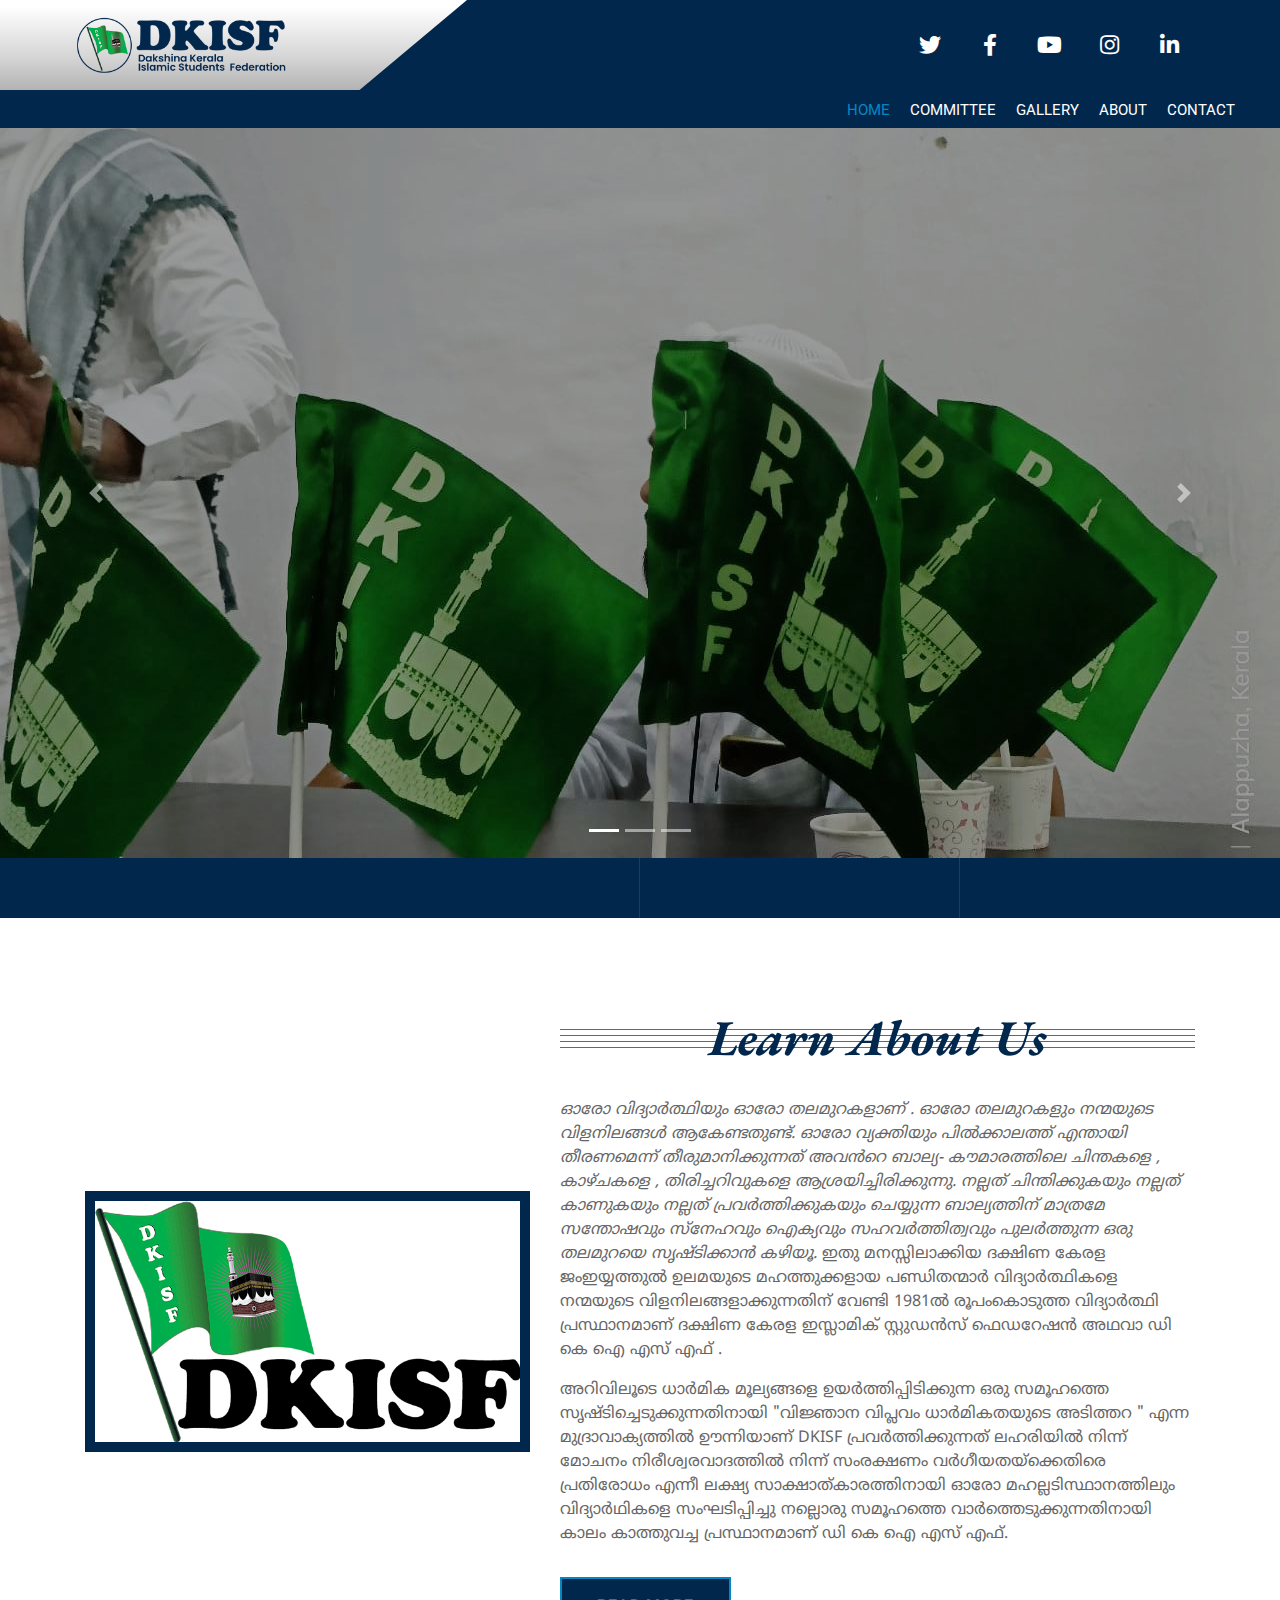
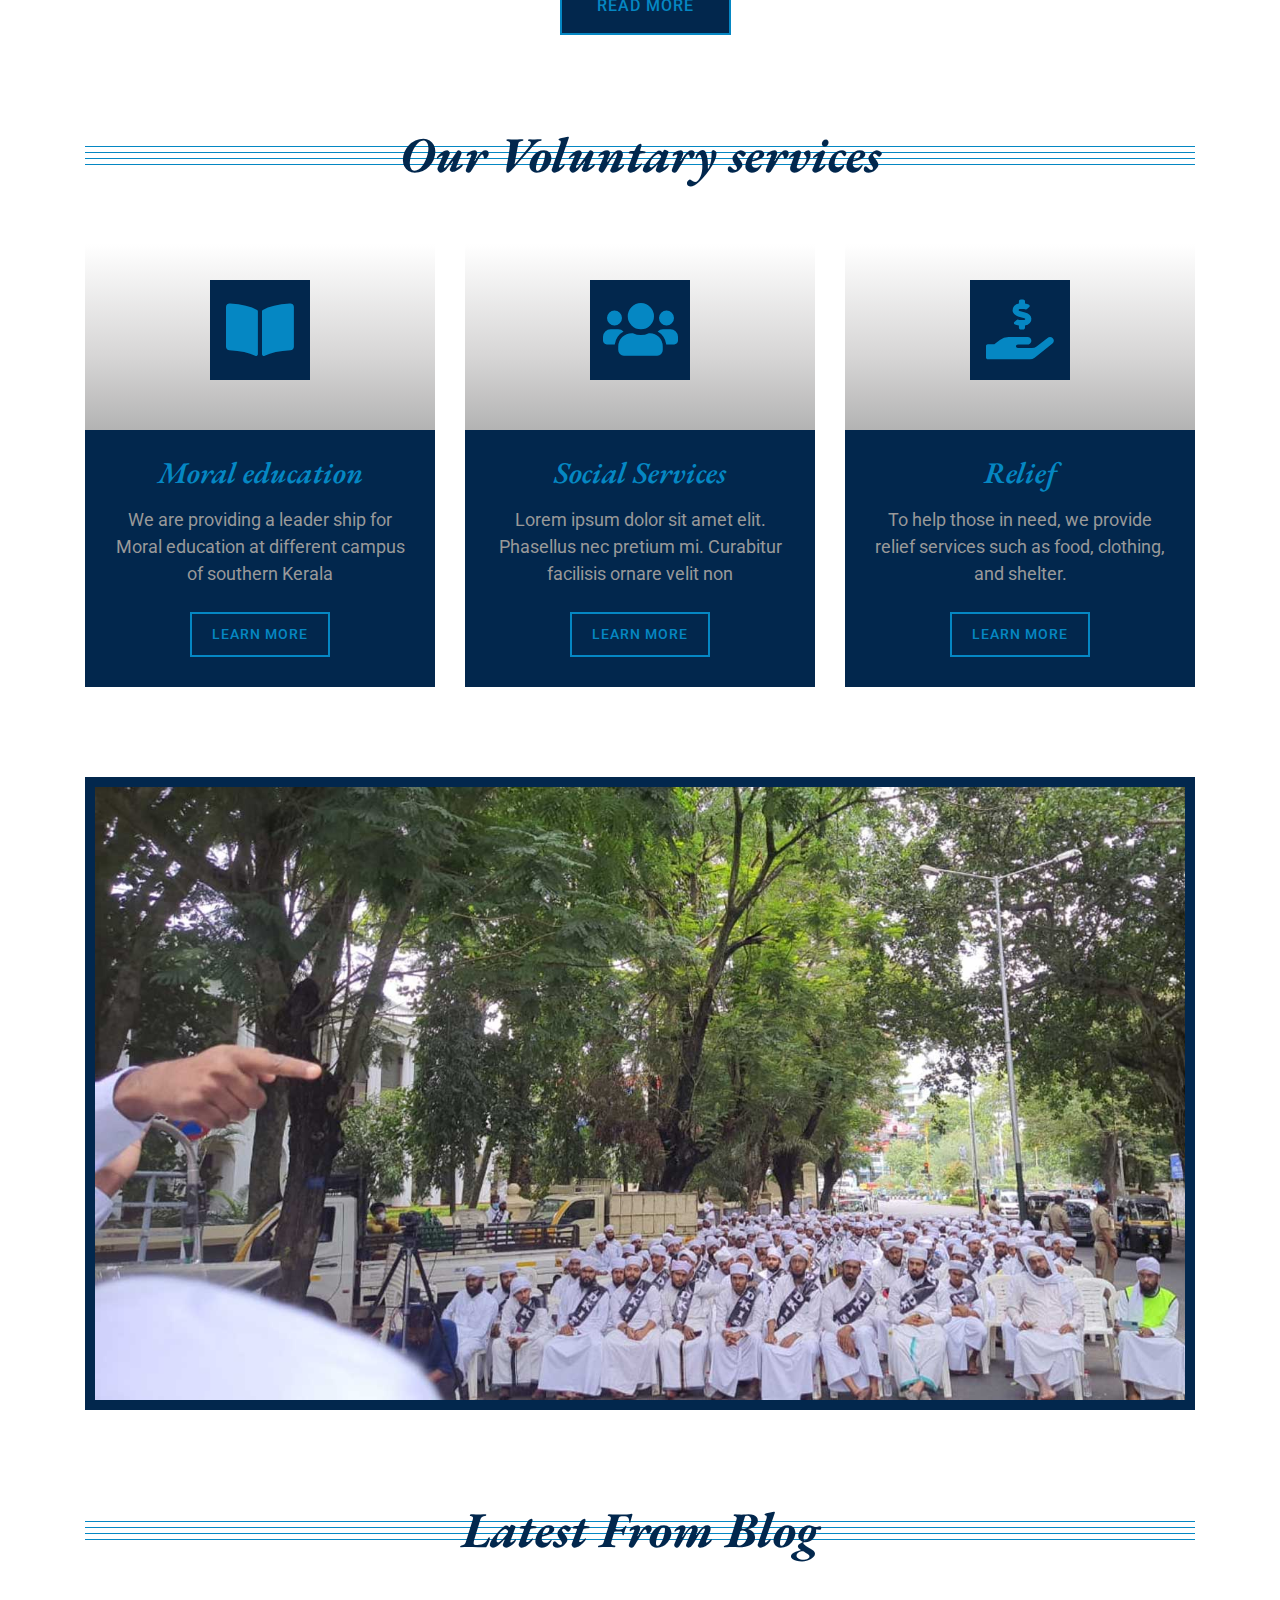
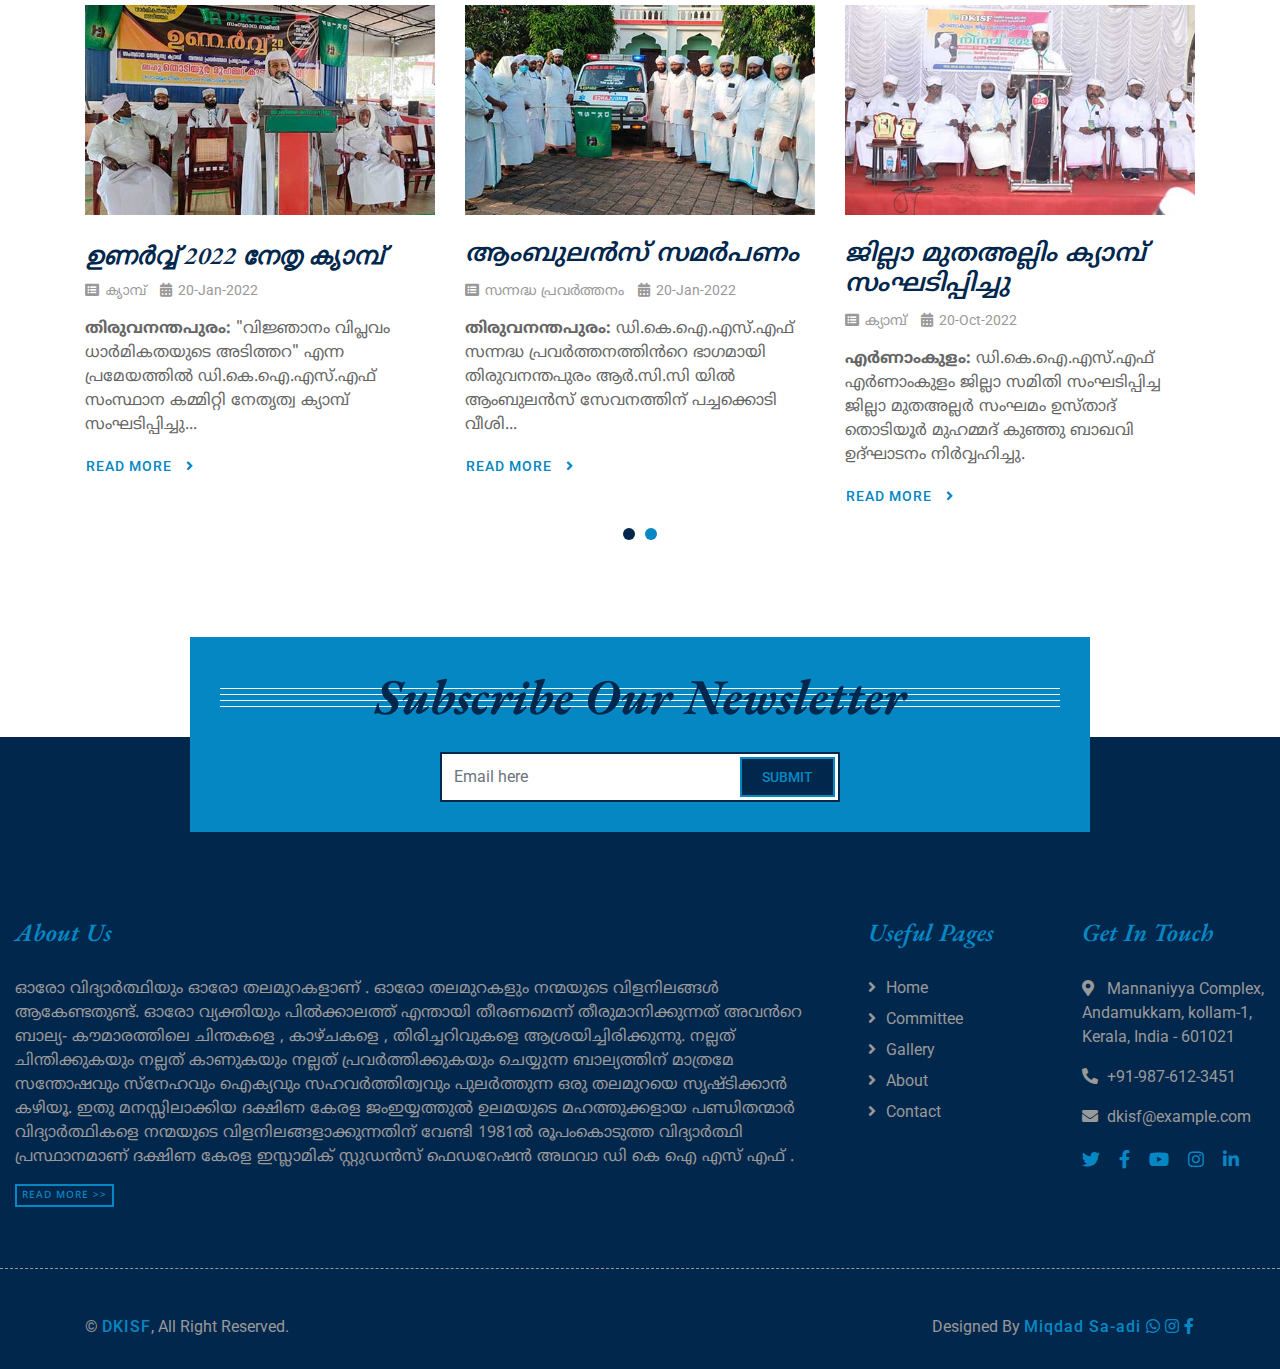
<file: index.html>
<!DOCTYPE html>
<html lang="en">

<head>
    <meta charset="utf-8">
    <title>DKISF KERALA</title>
    <meta content="width=device-width, initial-scale=1.0" name="viewport">
    <meta name="Keywords"
        content="DKISF, Organization, Islamic, Dakshina Kerala, Studets Federation, Federation, Kerala">
    <meta name="Description" content="Dakshina Kerala Islamic Student Federation.">
    <meta property="og:image" content="http://dkisf.com/thumb.png">
    <meta property="og:image:type" content="image/png">
    <meta property="og:image:width" content="436">
    <meta property="og:image:height" content="228">
    <meta property="og:title" content="DKISF">
    <meta property="og:description" content="Dakshina Kerala Islamic Student Federation.">
    <link rel="icon" href="./icon.png" type="image/x-icon">
    <link rel="preconnect" href="https://fonts.googleapis.com">
    <link rel="preconnect" href="https://fonts.gstatic.com" crossorigin>
    <link href="https://fonts.googleapis.com/css2?family=Noto+Sans+Malayalam:wght@500;600&display=swap"
        rel="stylesheet">

    <!-- Favicon -->


    <!-- Google Font -->
    <link
        href="https://fonts.googleapis.com/css2?family=EB+Garamond:ital,wght@1,600;1,700;1,800&family=Roboto:wght@400;500&display=swap"
        rel="stylesheet">

    <!-- CSS Libraries -->
    <link href="https://stackpath.bootstrapcdn.com/bootstrap/4.4.1/css/bootstrap.min.css" rel="stylesheet">
    <link href="https://cdnjs.cloudflare.com/ajax/libs/font-awesome/5.10.0/css/all.min.css" rel="stylesheet">
    <link href="lib/animate/animate.min.css" rel="stylesheet">
    <link href="lib/owlcarousel/assets/owl.carousel.min.css" rel="stylesheet">

    <!-- Template Stylesheet -->
    <link href="css/style.css" rel="stylesheet">
</head>

<body>
    <div class="">
        <!-- Top Bar Start -->
        <div class="top-bar">
            <div class="container-fluid">
                <div class="row">
                    <div class="col-md-6 col-lg-4">
                        <div class="logo">
                            <a href="index.html">
                                <!-- <h1>Kanun</h1> -->
                                <img src="img/Dkisf_Logo_1.png" alt="Logo">

                            </a>
                        </div>
                    </div>


                    <div class="col-md-6 col-lg-8 top-bar-right">
                        <div class="social">
                            <a href=""><i class="fab fa-twitter"></i></a>
                            <a href="https://www.facebook.com/profile.php?id=100088858210666&mibextid=ZbWKwL"><i
                                    class="fab fa-facebook-f"></i></a>
                            <a href="https://youtube.com/@dkisfmedia3111"><i class="fab fa-youtube"></i></a>
                            <a href="https://www.instagram.com/dkisf_media/"><i class="fab fa-instagram"></i></a>
                            <a href=""><i class="fab fa-linkedin-in"></i></a>
                        </div>

                        <div class="nav-bar">

                        </div>

                    </div>

                </div>
            </div>
        </div>
        <!-- Top Bar End -->

        <!-- Nav Bar Start -->
        <div class="nav-bar">
            <div class="container-fluid">
                <nav class="navbar navbar-expand-lg bg-dark navbar-dark">
                    <a href="#" class="navbar-brand">MENU</a>
                    <button type="button" class="navbar-toggler" data-toggle="collapse" data-target="#navbarCollapse">
                        <span class="navbar-toggler-icon"></span>
                    </button>

                    <div class="collapse navbar-collapse justify-content-between" id="navbarCollapse">
                        <div class="navbar-nav ml-auto">
                            <a href="index.html" class="nav-item nav-link active">Home</a>
                            <a href="committee.html" class="nav-item nav-link">Committee</a>

                            <a href="gallery.html" class="nav-item nav-link">Gallery</a>
                            <a href="about.html" class="nav-item nav-link">About</a>
                            <a href="contact.html" class="nav-item nav-link">Contact</a>

                        </div>

                    </div>
                </nav>
            </div>
        </div>
        <!-- Nav Bar End -->


        <!-- Carousel Start -->
        <div id="carousel" class="carousel slide" data-ride="carousel">
            <ol class="carousel-indicators">
                <li data-target="#carousel" data-slide-to="0" class="active"></li>
                <li data-target="#carousel" data-slide-to="1"></li>
                <li data-target="#carousel" data-slide-to="2"></li>
            </ol>
            <div class="carousel-inner">
                <div class="carousel-item active">
                    <img src="img/programs/dkisf_002.jpeg" alt="Carousel Image">
                    <div class="carousel-caption">

                    </div>
                </div>

                <div class="carousel-item">
                    <img src="img/programs/dkisf_006.jpeg" alt="Carousel Image">
                    <div class="carousel-caption">
                    </div>
                </div>

                <div class="carousel-item">
                    <img src="img/programs/dkisf_027.jpeg" alt="Carousel Image">
                    <div class="carousel-caption">
                    </div>
                </div>
                <div class="carousel-item">
                    <img src="img/programs/dkisf_042.jpeg" alt="Carousel Image">
                    <div class="carousel-caption">

                    </div>
                </div>
            </div>

            <a class="carousel-control-prev" href="#carousel" role="button" data-slide="prev">
                <span class="carousel-control-prev-icon" aria-hidden="true"></span>
                <span class="sr-only">Previous</span>
            </a>
            <a class="carousel-control-next" href="#carousel" role="button" data-slide="next">
                <span class="carousel-control-next-icon" aria-hidden="true"></span>
                <span class="sr-only">Next</span>
            </a>
        </div>
        <!-- Carousel End -->


        <!-- Top Feature Start-->
        <div class="feature-top">
            <div class="container-fluid">
                <div class="row align-items-center">
                    <div class="col-md-3 col-sm-6">

                    </div>
                    <div class="col-md-3 col-sm-6">
                        <div class="feature-item">
                        </div>
                    </div>
                    <div class="col-md-3 col-sm-6">
                        <div class="feature-item">
                        </div>
                    </div>
                    <div class="col-md-3 col-sm-6">
                        <div class="feature-item">
                        </div>
                    </div>
                </div>
            </div>
        </div>
        <!-- Top Feature End-->


        <!-- About Start -->
        <div class="about">
            <div class="container">
                <div class="row align-items-center">
                    <div class="col-lg-5 col-md-6">
                        <div class="about-img">
                            <img src="img/Dkisf_Logo_1.jpg" alt="Image">
                        </div>
                    </div>
                    <div class="col-lg-7 col-md-6">
                        <div class="section-header">
                            <h2>Learn About Us</h2>
                        </div>
                        <div class="about-text">
                            <p class="font-ml">
                                <i>ഓരോ വിദ്യാർത്ഥിയും ഓരോ തലമുറകളാണ് . ഓരോ തലമുറകളും നന്മയുടെ വിളനിലങ്ങൾ ആകേണ്ടതുണ്ട്.
                                    ഓരോ വ്യക്തിയും പിൽക്കാലത്ത് എന്തായി തീരണമെന്ന് തീരുമാനിക്കുന്നത് അവൻറെ ബാല്യ-
                                    കൗമാരത്തിലെ ചിന്തകളെ , കാഴ്ചകളെ , തിരിച്ചറിവുകളെ ആശ്രയിച്ചിരിക്കുന്നു. നല്ലത്
                                    ചിന്തിക്കുകയും നല്ലത് കാണുകയും നല്ലത് പ്രവർത്തിക്കുകയും ചെയ്യുന്ന ബാല്യത്തിന്
                                    മാത്രമേ സന്തോഷവും സ്നേഹവും ഐക്യവും സഹവർത്തിത്വവും പുലർത്തുന്ന ഒരു തലമുറയെ
                                    സൃഷ്ടിക്കാൻ കഴിയൂ.</i> ഇതു മനസ്സിലാക്കിയ ദക്ഷിണ കേരള ജംഇയ്യത്തുൽ ഉലമയുടെ
                                മഹത്തുക്കളായ പണ്ഡിതന്മാർ വിദ്യാർത്ഥികളെ നന്മയുടെ വിളനിലങ്ങളാക്കുന്നതിന് വേണ്ടി 1981ൽ
                                രൂപംകൊടുത്ത വിദ്യാർത്ഥി പ്രസ്ഥാനമാണ് ദക്ഷിണ കേരള ഇസ്ലാമിക് സ്റ്റുഡൻസ് ഫെഡറേഷൻ അഥവാ ഡി കെ
                                ഐ എസ് എഫ് .
                            </p>
                            <p class="font-ml">
                                അറിവിലൂടെ ധാർമിക മൂല്യങ്ങളെ ഉയർത്തിപ്പിടിക്കുന്ന ഒരു സമൂഹത്തെ സൃഷ്ടിച്ചെടുക്കുന്നതിനായി
                                "വിജ്ഞാന വിപ്ലവം ധാർമികതയുടെ അടിത്തറ " എന്ന മുദ്രാവാക്യത്തിൽ ഊന്നിയാണ് DKISF
                                പ്രവർത്തിക്കുന്നത് ലഹരിയിൽ നിന്ന് മോചനം നിരീശ്വരവാദത്തിൽ നിന്ന് സംരക്ഷണം
                                വർഗീയതയ്ക്കെതിരെ പ്രതിരോധം എന്നീ ലക്ഷ്യ സാക്ഷാത്കാരത്തിനായി ഓരോ മഹല്ലടിസ്ഥാനത്തിലും
                                വിദ്യാർഥികളെ സംഘടിപ്പിച്ചു നല്ലൊരു സമൂഹത്തെ വാർത്തെടുക്കുന്നതിനായി കാലം കാത്തുവച്ച
                                പ്രസ്ഥാനമാണ് ഡി കെ ഐ എസ് എഫ്.
                            </p>
                            <a class="btn" href="./about.html">Read More</a>
                        </div>
                    </div>
                </div>
            </div>
        </div>
        <!-- About End -->


        <!-- Service Start -->
        <div class="service">
            <div class="container">
                <div class="section-header">
                    <h2>Our Voluntary services</h2>
                </div>
                <div class="row">
                    <div class="col-lg-4 col-md-6">
                        <div class="service-item">
                            <div class="service-icon">
                                <i class="fa fa-book-open"></i>
                            </div>
                            <h3>Moral education</h3>
                            <p>
                                We are providing a leader ship for Moral education at different campus of southern
                                Kerala
                            </p>
                            <a class="btn" href="./about.html">Learn More</a>
                        </div>
                    </div>
                    <div class="col-lg-4 col-md-6">
                        <div class="service-item">
                            <div class="service-icon">
                                <i class="fa fa-users"></i>
                            </div>
                            <h3>Social Services</h3>
                            <p>
                                Lorem ipsum dolor sit amet elit. Phasellus nec pretium mi. Curabitur facilisis ornare
                                velit non
                            </p>
                            <a class="btn" href="">Learn More</a>
                        </div>
                    </div>
                    <div class="col-lg-4 col-md-6">
                        <div class="service-item">
                            <div class="service-icon">
                                <i class="fa fa-hand-holding-usd"></i>
                            </div>
                            <h3>Relief</h3>
                            <p>
                                To help those in need, we provide relief services such as food, clothing, and shelter.
                            </p>
                            <a class="btn" href="">Learn More</a>
                        </div>
                    </div>


                </div>
            </div>
        </div>
        <!-- Service End -->




        <!-- Team Start -->

        <!-- Team End -->


        <!-- FAQs Start -->
        <div class="faqs">
            <div class="container">
                <div class="row">
                    <div class="col-md-12">
                        <div class="faqs-img">
                            <img src="img/programs/futur-1.jpg" alt="Image">
                        </div>
                    </div>

                </div>
            </div>
        </div>
        <!-- FAQs End -->





        <!-- Blog Start -->
        <div class="blog">
            <div class="container">
                <div class="section-header">
                    <h2>Latest From Blog</h2>
                </div>
                <div class="owl-carousel blog-carousel">
                    <div class="blog-item">
                        <img src="img/programs/dkisf_043.jpg" alt="Blog">
                        <h3>ഉണർവ്വ് 2022 നേതൃ ക്യാമ്പ്</h3>
                        <div class="meta">
                            <i class="fa fa-list-alt"></i>
                            <a href="">ക്യാമ്പ്</a>
                            <i class="fa fa-calendar-alt"></i>
                            <p>20-Jan-2022</p>
                        </div>
                        <p class="font-ml">
                            <b>തിരുവനന്തപുരം:</b> "വിജ്ഞാനം വിപ്ലവം ധാർമികതയുടെ അടിത്തറ" എന്ന പ്രമേയത്തിൽ
                            ഡി.കെ.ഐ.എസ്.എഫ് സംസ്ഥാന കമ്മിറ്റി നേതൃത്വ ക്യാമ്പ് സംഘടിപ്പിച്ചു...
                        </p>
                        <a class="btn" href="">Read More <i class="fa fa-angle-right"></i></a>
                    </div>
                    <div class="blog-item">
                        <img src="img/programs/dkisf_044.jpg" alt="Blog">
                        <h3 class="font-ml">ആംബുലൻസ് സമർപണം</h3>
                        <div class="meta">
                            <i class="fa fa-list-alt"></i>
                            <a href="" class="font-ml">സന്നദ്ധ പ്രവർത്തനം</a>
                            <i class="fa fa-calendar-alt"></i>
                            <p>20-Jan-2022</p>
                        </div>
                        <p class="font-ml">
                            <b>തിരുവനന്തപുരം:</b> ഡി.കെ.ഐ.എസ്.എഫ് സന്നദ്ധ പ്രവർത്തനത്തിൻറെ ഭാഗമായി തിരുവനന്തപുരം
                            ആർ.സി.സി യിൽ ആംബുലൻസ് സേവനത്തിന് പച്ചക്കൊടി വീശി...
                        </p>
                        <a class="btn" href="">Read More <i class="fa fa-angle-right"></i></a>
                    </div>
                    <div class="blog-item">
                        <img src="img/programs/dkisf_039.jpg" alt="Blog">
                        <h3 class="font-ml">ജില്ലാ മുതഅല്ലിം ക്യാമ്പ് സംഘടിപ്പിച്ചു</h3>
                        <div class="meta">
                            <i class="fa fa-list-alt"></i>
                            <a href="" class="font-ml">ക്യാമ്പ്</a>
                            <i class="fa fa-calendar-alt"></i>
                            <p>20-Oct-2022</p>
                        </div>
                        <p class="font-ml">
                            <b>എർണാംകുളം:</b> ഡി.കെ.ഐ.എസ്.എഫ് എർണാംകുളം ജില്ലാ സമിതി സംഘടിപ്പിച്ച ജില്ലാ മുതഅല്ലർ സംഘമം
                            ഉസ്താദ് തൊടിയൂർ മുഹമ്മദ് കുഞ്ഞു ബാഖവി ഉദ്ഘാടനം നിർവ്വഹിച്ചു.
                        </p>
                        <a class="btn" href="">Read More <i class="fa fa-angle-right"></i></a>
                    </div>
                    <div class="blog-item">
                        <img src="img/programs/dkisf_036.jpg" alt="Blog">
                        <h3 class="font-ml">ലഹരി വിരുദ്ധ കാമ്പയിൻ സംഘടിപ്പിച്ചു.</h3>
                        <div class="meta">
                            <i class="fa fa-list-alt"></i>
                            <a href="" class="font-ml">കാമ്പയിൻ</a>
                            <i class="fa fa-calendar-alt"></i>
                            <p>05-Sep-2022</p>
                        </div>
                        <p class="font-ml">
                            <b>വർക്കല:</b> "ലഹരി കലാലയങ്ങളെ കീഴടക്കരുത്" എന്ന പ്രമേയത്തിൽ 1000 കലാലയങ്ങളിൽ
                            സംഘടിപ്പിക്കുന്ന ലഹരി വിരുദ്ധ കാമ്പയിനു വർക്കല ജാമിഅഃ മന്നാനിയ്യയിൽ ഉദ്ഘാടനം നിർവ്വഹിച്ചു.
                        </p>
                        <a class="btn" href="">Read More <i class="fa fa-angle-right"></i></a>
                    </div>
                    <div class="blog-item">
                        <img src="img/programs/dkisf_008.jpg" alt="Blog">
                        <h3 class="font-ml">റൂബീജൂബിലി പ്രക്യാപനം നടത്തി</h3>
                        <div class="meta">
                            <i class="fa fa-list-alt"></i>
                            <a href="" class="font-ml">സമ്മേളനം</a>
                            <i class="fa fa-calendar-alt"></i>
                            <p>22-Mar-2022</p>
                        </div>
                        <p class="font-ml">
                            <b>ആലപ്പുഴ:</b> നാല് പതിറ്റാണ്ട് പിന്നിട്ട ഡി.കെ.ഐ.എസ്.എഫിൻറെ റൂബീജൂബിലി സമ്മേളന പ്രക്യാപനം
                            ആലപ്പുഴയിൽ സംഘടിപ്പിച്ചു.
                        </p>
                        <a class="btn" href="">Read More <i class="fa fa-angle-right"></i></a>
                    </div>

                </div>
            </div>
        </div>
        <!-- Blog End -->


        <!-- Newsletter Start -->
        <div class="newsletter">
            <div class="container">
                <div class="section-header">
                    <h2>Subscribe Our Newsletter</h2>
                </div>
                <div class="form">
                    <input class="form-control" placeholder="Email here">
                    <button class="btn">Submit</button>
                </div>
            </div>
        </div>
        <!-- Newsletter End -->


        <!-- Footer Start -->
        <div class="footer">
            <div class="container-fluid">
                <div class="row">
                    <div class="col-md-12 col-lg-8">
                        <div class="footer-about">
                            <h2>About Us</h2>
                            <p class="font-ml">
                                ഓരോ വിദ്യാർത്ഥിയും ഓരോ തലമുറകളാണ് . ഓരോ തലമുറകളും നന്മയുടെ വിളനിലങ്ങൾ ആകേണ്ടതുണ്ട്. ഓരോ
                                വ്യക്തിയും പിൽക്കാലത്ത് എന്തായി തീരണമെന്ന് തീരുമാനിക്കുന്നത് അവൻറെ ബാല്യ- കൗമാരത്തിലെ
                                ചിന്തകളെ , കാഴ്ചകളെ , തിരിച്ചറിവുകളെ ആശ്രയിച്ചിരിക്കുന്നു. നല്ലത് ചിന്തിക്കുകയും നല്ലത്
                                കാണുകയും നല്ലത് പ്രവർത്തിക്കുകയും ചെയ്യുന്ന ബാല്യത്തിന് മാത്രമേ സന്തോഷവും സ്നേഹവും
                                ഐക്യവും സഹവർത്തിത്വവും പുലർത്തുന്ന ഒരു തലമുറയെ സൃഷ്ടിക്കാൻ കഴിയൂ.</i> ഇതു മനസ്സിലാക്കിയ
                                ദക്ഷിണ കേരള ജംഇയ്യത്തുൽ ഉലമയുടെ മഹത്തുക്കളായ പണ്ഡിതന്മാർ വിദ്യാർത്ഥികളെ നന്മയുടെ
                                വിളനിലങ്ങളാക്കുന്നതിന് വേണ്ടി 1981ൽ രൂപംകൊടുത്ത വിദ്യാർത്ഥി പ്രസ്ഥാനമാണ് ദക്ഷിണ കേരള
                                ഇസ്ലാമിക് സ്റ്റുഡൻസ് ഫെഡറേഷൻ അഥവാ ഡി കെ ഐ എസ് എഫ് .
                                <a class="btn" href="">Read More &gt;&gt;</a>
                            </p>
                        </div>
                    </div>
                    <div class="col-md-12 col-lg-4">
                        <div class="row">

                            <div class="col-5 col-sm-5 col-md-6 col-lg-6">
                                <div class="footer-link">
                                    <h2>Useful Pages</h2>
                                    <a href="index.html">Home</a>
                                    <a href="committee.html">Committee</a>
                                    <a href="gallery.html">Gallery</a>
                                    <a href="about.html">About</a>
                                    <a href="contact.html">Contact</a>
                                </div>
                            </div>
                            <div class="col-7 col-sm-7 col-md-6 col-lg-6">
                                <div class="footer-contact">
                                    <h2>Get In Touch</h2>
                                    <p><i class="fa fa-map-marker-alt"></i>Mannaniyya Complex, Andamukkam, kollam-1,
                                        Kerala, India - 601021</p>
                                    <p><i class="fa fa-phone-alt"></i>+91-987-612-3451</p>
                                    <p><i class="fa fa-envelope"></i>dkisf@example.com</p>
                                    <div class="footer-social">
                                        <a href=""><i class="fab fa-twitter"></i></a>
                                        <a
                                            href="https://www.facebook.com/profile.php?id=100088858210666&mibextid=ZbWKwL"><i
                                                class="fab fa-facebook-f"></i></a>
                                        <a href="https://youtube.com/@dkisfmedia3111"><i class="fab fa-youtube"></i></a>
                                        <a href="https://www.instagram.com/dkisf_media/"><i
                                                class="fab fa-instagram"></i></a>
                                        <a href=""><i class="fab fa-linkedin-in"></i></a>
                                    </div>
                                </div>
                            </div>
                        </div>
                    </div>
                </div>
            </div>

            <hr class="footer-line">

            <div class="container copyright">
                <div class="row">
                    <div class="col-md-6">
                        <p>&copy; <a href="https://htmlcodex.com/law-firm-website-template">DKISF</a>, All Right
                            Reserved.</p>
                    </div>
                    <div class="col-md-6">
                        <p>Designed By <a href="https://wa.me/918592957033?text=from_dkisf_web">Miqdad Sa-adi <i
                                    class="fab fa-whatsapp"></i></a>
                            <a href="https://www.instagram.com/mikthadvgr/"><i class="fab fa-instagram"></i></a>
                            <a href="https://www.facebook.com/mikthad.vgr/"><i class="fab fa-facebook-f"></i></a>
                        </p>
                    </div>
                </div>
            </div>
        </div>
        <!-- Footer End -->

        <a href="#" class="back-to-top"><i class="fa fa-chevron-up"></i></a>
    </div>

    <!-- JavaScript Libraries -->
    <script src="https://code.jquery.com/jquery-3.4.1.min.js"></script>
    <script src="https://stackpath.bootstrapcdn.com/bootstrap/4.4.1/js/bootstrap.bundle.min.js"></script>
    <script src="lib/easing/easing.min.js"></script>
    <script src="lib/owlcarousel/owl.carousel.min.js"></script>
    <script src="lib/isotope/isotope.pkgd.min.js"></script>

    <!-- Template Javascript -->
    <script src="js/main.js"></script>
</body>

</html>
</file>
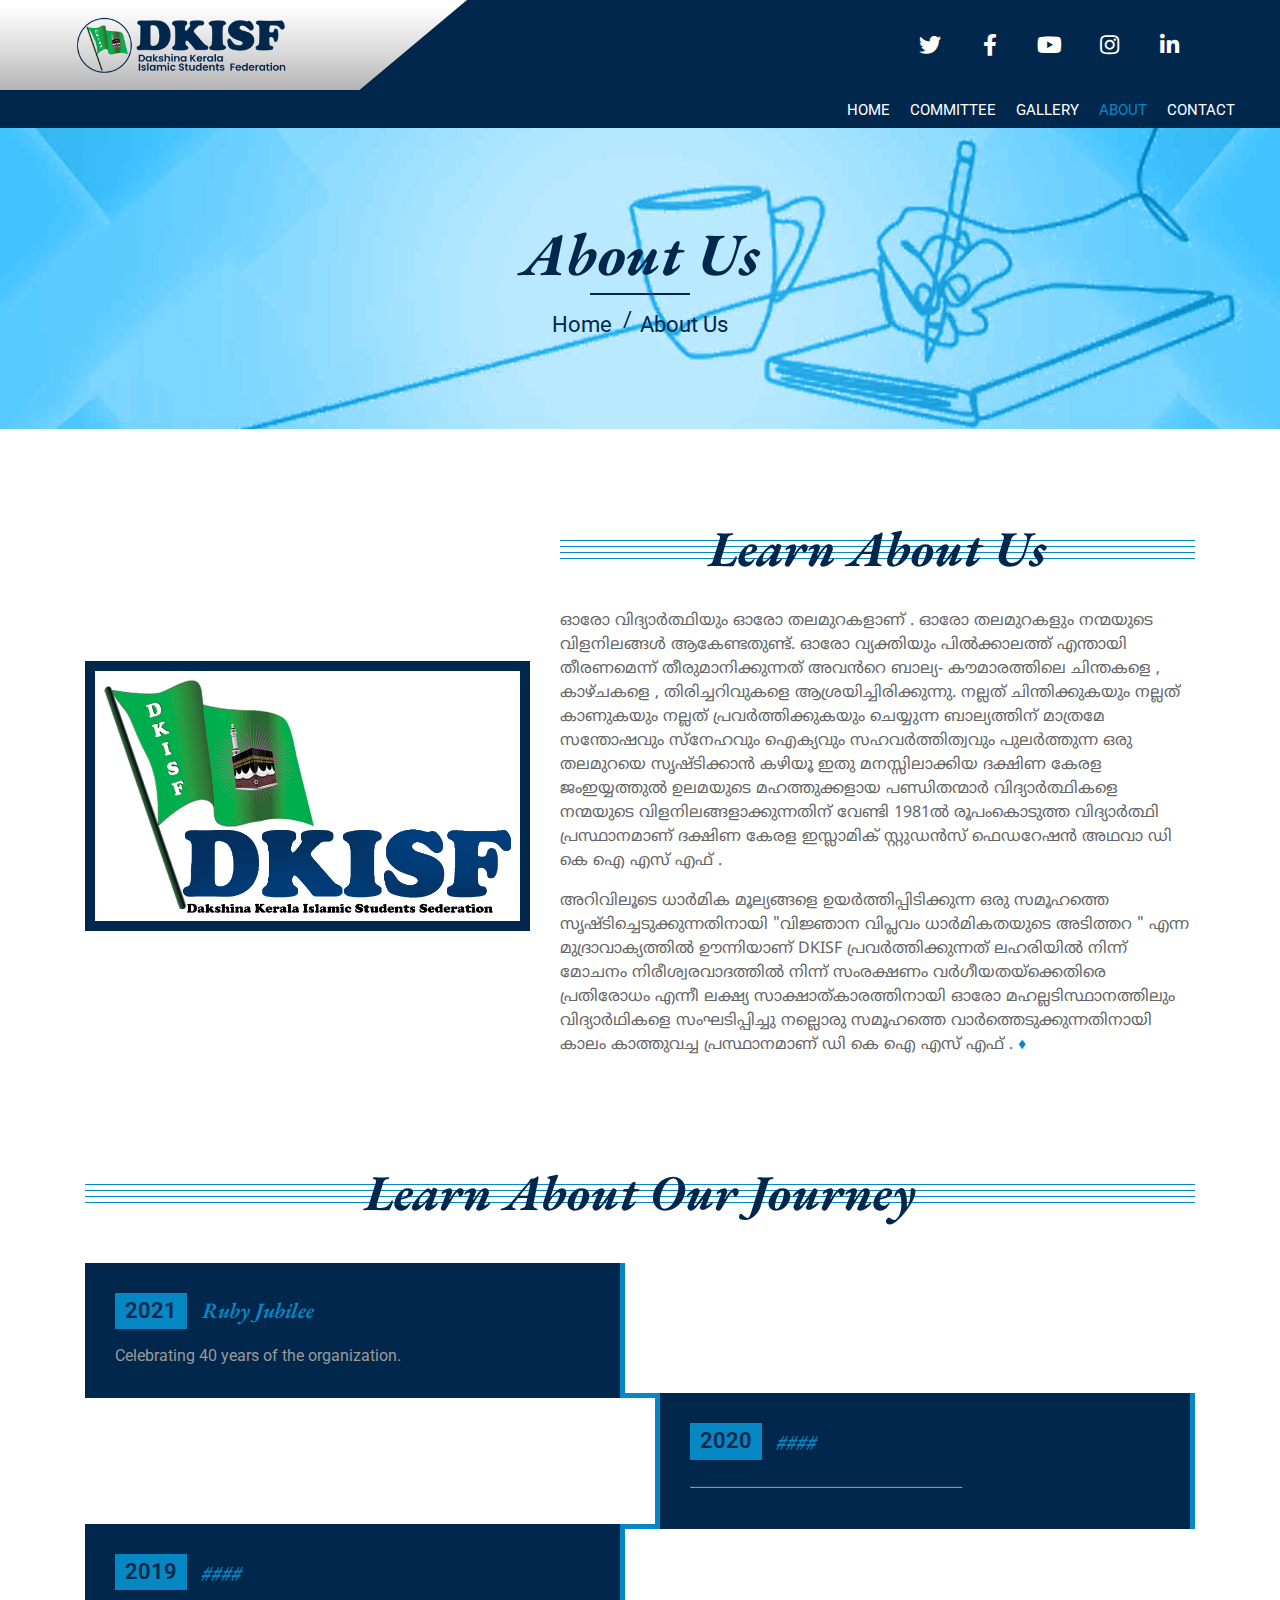
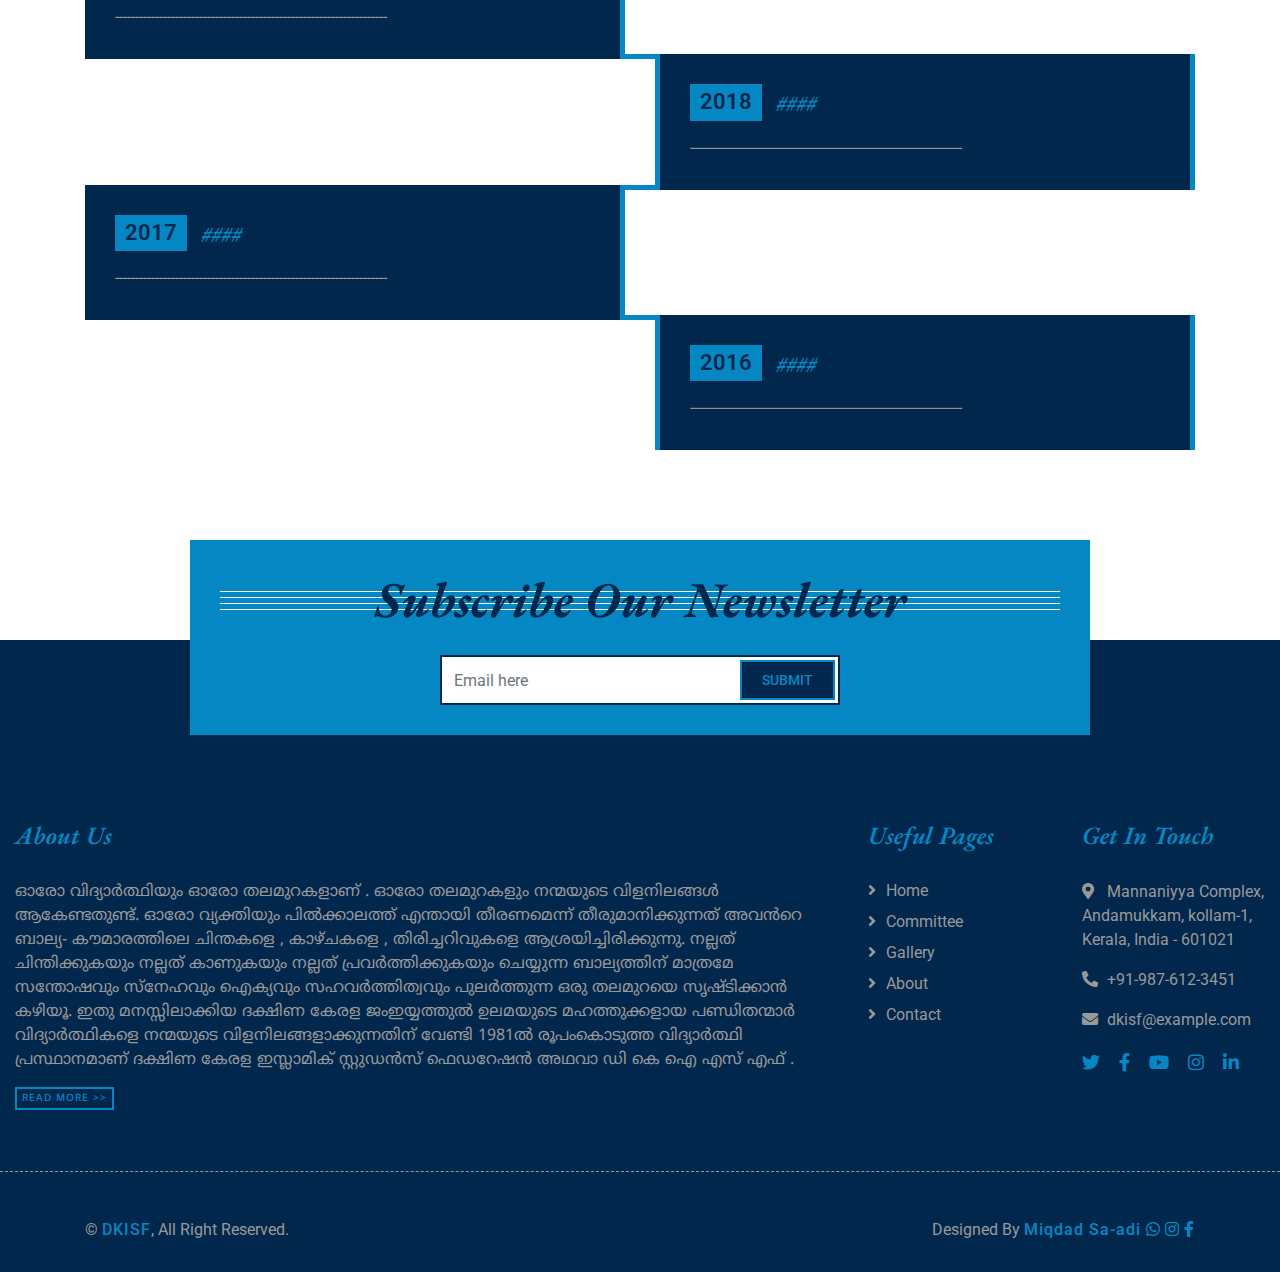
<file: about.html>
<!DOCTYPE html>
<html lang="en">

<head>
    <meta charset="utf-8">
    <title>DKISF KERALA</title>
    <meta content="width=device-width, initial-scale=1.0" name="viewport">
    <meta name="Keywords"
        content="DKISF, Organization, Islamic, Dakshina Kerala, Studets Federation, Federation, Kerala">
    <meta name="Description" content="Dakshina Kerala Islamic Student Federation.">
    <meta property="og:image" content="https://dkisf.com/thumb.webp">
    <meta property="og:image:type" content="image/png">
    <meta property="og:image:width" content="436">
    <meta property="og:image:height" content="228">
    <meta property="og:title" content="DKISF">
    <meta property="og:description" content="Dakshina Kerala Islamic Student Federation.">
    <link rel="icon" href="./icon.png" type="image/x-icon">
    <link rel="preconnect" href="https://fonts.googleapis.com">
    <link rel="preconnect" href="https://fonts.gstatic.com" crossorigin>
    <link href="https://fonts.googleapis.com/css2?family=Noto+Sans+Malayalam:wght@500;600&display=swap"
        rel="stylesheet">

    <!-- Favicon -->


    <!-- Google Font -->
    <link
        href="https://fonts.googleapis.com/css2?family=EB+Garamond:ital,wght@1,600;1,700;1,800&family=Roboto:wght@400;500&display=swap"
        rel="stylesheet">

    <!-- CSS Libraries -->
    <link href="https://stackpath.bootstrapcdn.com/bootstrap/4.4.1/css/bootstrap.min.css" rel="stylesheet">
    <link href="https://cdnjs.cloudflare.com/ajax/libs/font-awesome/5.10.0/css/all.min.css" rel="stylesheet">
    <link href="lib/animate/animate.min.css" rel="stylesheet">
    <link href="lib/owlcarousel/assets/owl.carousel.min.css" rel="stylesheet">

    <!-- Template Stylesheet -->
    <link href="css/style.css" rel="stylesheet">
</head>

<body>
    <div class="">
        <!-- Top Bar Start -->
        <div class="top-bar">
            <div class="container-fluid">
                <div class="row">
                    <div class="col-md-6 col-lg-4">
                        <div class="logo">
                            <a href="index.html">
                                <!-- <h1>Kanun</h1> -->
                                <img src="img/Dkisf_Logo_1.png" alt="Logo">

                            </a>
                        </div>
                    </div>


                    <div class="col-md-6 col-lg-8 top-bar-right">

                        <div class="social">
                            <a href=""><i class="fab fa-twitter"></i></a>
                            <a href="https://www.facebook.com/profile.php?id=100088858210666&mibextid=ZbWKwL"><i
                                    class="fab fa-facebook-f"></i></a>
                            <a href="https://youtube.com/@dkisfmedia3111"><i class="fab fa-youtube"></i></a>
                            <a href="https://www.instagram.com/dkisf_media/"><i class="fab fa-instagram"></i></a>
                            <a href=""><i class="fab fa-linkedin-in"></i></a>
                        </div>

                        <div class="nav-bar">

                        </div>

                    </div>

                </div>
            </div>
        </div>
        <!-- Top Bar End -->

        <!-- Nav Bar Start -->
        <div class="nav-bar">
            <div class="container-fluid">
                <nav class="navbar navbar-expand-lg bg-dark navbar-dark">
                    <a href="#" class="navbar-brand">MENU</a>
                    <button type="button" class="navbar-toggler" data-toggle="collapse" data-target="#navbarCollapse">
                        <span class="navbar-toggler-icon"></span>
                    </button>

                    <div class="collapse navbar-collapse justify-content-between" id="navbarCollapse">
                        <div class="navbar-nav ml-auto">
                            <a href="index.html" class="nav-item nav-link">Home</a>
                            <a href="committee.html" class="nav-item nav-link">Committee</a>

                            <a href="gallery.html" class="nav-item nav-link">Gallery</a>
                            <a href="about.html" class="nav-item nav-link active">About</a>
                            <a href="contact.html" class="nav-item nav-link">Contact</a>
                        </div>

                    </div>
                </nav>
            </div>
        </div>
        <!-- Nav Bar End -->


        <!-- Page Header Start -->
        <div class="page-header" style="background-image: url(./img/about-bg1.jpg);">
            <div class="container">
                <div class="row">
                    <div class="col-12">
                        <h2>About Us</h2>
                    </div>
                    <div class="col-12">
                        <a href="./index.html">Home</a>
                        <a href="">About Us</a>
                    </div>
                </div>
            </div>
        </div>
        <!-- Page Header End -->


        <!-- About Start -->
        <div class="about">
            <div class="container">
                <div class="row align-items-center">
                    <div class="col-lg-5 col-md-6">
                        <div class="about-img">
                            <img src="img/about.png" alt="Image">
                        </div>
                    </div>
                    <div class="col-lg-7 col-md-6">
                        <div class="section-header">
                            <h2>Learn About Us</h2>
                        </div>
                        <div class="about-text">
                            <p class="font-ml">
                                ഓരോ വിദ്യാർത്ഥിയും ഓരോ തലമുറകളാണ് . ഓരോ തലമുറകളും നന്മയുടെ വിളനിലങ്ങൾ ആകേണ്ടതുണ്ട്. ഓരോ
                                വ്യക്തിയും പിൽക്കാലത്ത് എന്തായി തീരണമെന്ന് തീരുമാനിക്കുന്നത് അവൻറെ ബാല്യ- കൗമാരത്തിലെ
                                ചിന്തകളെ , കാഴ്ചകളെ , തിരിച്ചറിവുകളെ ആശ്രയിച്ചിരിക്കുന്നു. നല്ലത് ചിന്തിക്കുകയും നല്ലത്
                                കാണുകയും നല്ലത് പ്രവർത്തിക്കുകയും ചെയ്യുന്ന ബാല്യത്തിന് മാത്രമേ സന്തോഷവും സ്നേഹവും
                                ഐക്യവും സഹവർത്തിത്വവും പുലർത്തുന്ന ഒരു തലമുറയെ സൃഷ്ടിക്കാൻ കഴിയൂ ഇതു മനസ്സിലാക്കിയ
                                ദക്ഷിണ കേരള ജംഇയ്യത്തുൽ ഉലമയുടെ മഹത്തുക്കളായ പണ്ഡിതന്മാർ വിദ്യാർത്ഥികളെ നന്മയുടെ
                                വിളനിലങ്ങളാക്കുന്നതിന് വേണ്ടി 1981ൽ രൂപംകൊടുത്ത വിദ്യാർത്ഥി പ്രസ്ഥാനമാണ് ദക്ഷിണ കേരള
                                ഇസ്ലാമിക് സ്റ്റുഡൻസ് ഫെഡറേഷൻ അഥവാ ഡി കെ ഐ എസ് എഫ് .
                            </p>
                            <p class="font-ml">
                                അറിവിലൂടെ ധാർമിക മൂല്യങ്ങളെ ഉയർത്തിപ്പിടിക്കുന്ന ഒരു സമൂഹത്തെ സൃഷ്ടിച്ചെടുക്കുന്നതിനായി
                                "വിജ്ഞാന വിപ്ലവം ധാർമികതയുടെ അടിത്തറ " എന്ന മുദ്രാവാക്യത്തിൽ ഊന്നിയാണ് DKISF
                                പ്രവർത്തിക്കുന്നത് ലഹരിയിൽ നിന്ന് മോചനം നിരീശ്വരവാദത്തിൽ നിന്ന് സംരക്ഷണം
                                വർഗീയതയ്ക്കെതിരെ പ്രതിരോധം എന്നീ ലക്ഷ്യ സാക്ഷാത്കാരത്തിനായി ഓരോ മഹല്ലടിസ്ഥാനത്തിലും
                                വിദ്യാർഥികളെ സംഘടിപ്പിച്ചു നല്ലൊരു സമൂഹത്തെ വാർത്തെടുക്കുന്നതിനായി കാലം കാത്തുവച്ച
                                പ്രസ്ഥാനമാണ് ഡി കെ ഐ എസ് എഫ് .
                                <span>&#9830;</span>
                            </p>
                            <!-- <a class="btn" href="">Learn More</a> -->
                        </div>
                    </div>
                </div>
            </div>
        </div>
        <!-- About End -->


        <!-- Timeline Start -->
        <div class="timeline">
            <div class="container">
                <div class="section-header">
                    <h2>Learn About Our Journey</h2>
                </div>
                <div class="timeline-start">
                    <div class="timeline-container left">
                        <div class="timeline-content">
                            <h2><span>2021</span>Ruby Jubilee</h2>
                            <p>
                                Celebrating 40 years of the organization.
                            </p>
                        </div>
                    </div>
                    <div class="timeline-container right">
                        <div class="timeline-content">
                            <h2><span>2020</span>####</h2>
                            <p>
                                --------------------------------------------------------------------
                            </p>
                        </div>
                    </div>
                    <div class="timeline-container left">
                        <div class="timeline-content">
                            <h2><span>2019</span>####</h2>
                            <p>
                                --------------------------------------------------------------------
                            </p>
                        </div>
                    </div>
                    <div class="timeline-container right">
                        <div class="timeline-content">
                            <h2><span>2018</span>####</h2>
                            <p>
                                --------------------------------------------------------------------
                            </p>
                        </div>
                    </div>
                    <div class="timeline-container left">
                        <div class="timeline-content">
                            <h2><span>2017</span>####</h2>
                            <p>
                                --------------------------------------------------------------------
                            </p>
                        </div>
                    </div>
                    <div class="timeline-container right">
                        <div class="timeline-content">
                            <h2><span>2016</span>####</h2>
                            <p>
                                --------------------------------------------------------------------
                            </p>
                        </div>
                    </div>

                </div>
            </div>
        </div>
        <!-- Timeline End -->


        <!-- Team Start -->

        <!-- Team End -->


        <!-- Newsletter Start -->
        <div class="newsletter">
            <div class="container">
                <div class="section-header">
                    <h2>Subscribe Our Newsletter</h2>
                </div>
                <div class="form">
                    <input class="form-control" placeholder="Email here">
                    <button class="btn">Submit</button>
                </div>
            </div>
        </div>
        <!-- Newsletter End -->


        <!-- Footer Start -->
        <div class="footer">
            <div class="container-fluid">
                <div class="row">
                    <div class="col-md-12 col-lg-8">
                        <div class="footer-about">
                            <h2>About Us</h2>
                            <p class="font-ml">
                                ഓരോ വിദ്യാർത്ഥിയും ഓരോ തലമുറകളാണ് . ഓരോ തലമുറകളും നന്മയുടെ വിളനിലങ്ങൾ ആകേണ്ടതുണ്ട്. ഓരോ
                                വ്യക്തിയും പിൽക്കാലത്ത് എന്തായി തീരണമെന്ന് തീരുമാനിക്കുന്നത് അവൻറെ ബാല്യ- കൗമാരത്തിലെ
                                ചിന്തകളെ , കാഴ്ചകളെ , തിരിച്ചറിവുകളെ ആശ്രയിച്ചിരിക്കുന്നു. നല്ലത് ചിന്തിക്കുകയും നല്ലത്
                                കാണുകയും നല്ലത് പ്രവർത്തിക്കുകയും ചെയ്യുന്ന ബാല്യത്തിന് മാത്രമേ സന്തോഷവും സ്നേഹവും
                                ഐക്യവും സഹവർത്തിത്വവും പുലർത്തുന്ന ഒരു തലമുറയെ സൃഷ്ടിക്കാൻ കഴിയൂ.</i> ഇതു മനസ്സിലാക്കിയ
                                ദക്ഷിണ കേരള ജംഇയ്യത്തുൽ ഉലമയുടെ മഹത്തുക്കളായ പണ്ഡിതന്മാർ വിദ്യാർത്ഥികളെ നന്മയുടെ
                                വിളനിലങ്ങളാക്കുന്നതിന് വേണ്ടി 1981ൽ രൂപംകൊടുത്ത വിദ്യാർത്ഥി പ്രസ്ഥാനമാണ് ദക്ഷിണ കേരള
                                ഇസ്ലാമിക് സ്റ്റുഡൻസ് ഫെഡറേഷൻ അഥവാ ഡി കെ ഐ എസ് എഫ് .
                                <a class="btn" href="">Read More &gt;&gt;</a>
                            </p>
                        </div>
                    </div>
                    <div class="col-md-12 col-lg-4">
                        <div class="row">

                            <div class="col-5 col-sm-5 col-md-6 col-lg-6">
                                <div class="footer-link">
                                    <h2>Useful Pages</h2>
                                    <a href="index.html">Home</a>
                                    <a href="committee.html">Committee</a>
                                    <a href="gallery.html">Gallery</a>
                                    <a href="about.html">About</a>
                                    <a href="contact.html">Contact</a>
                                </div>
                            </div>
                            <div class="col-7 col-sm-7 col-md-6 col-lg-6">
                                <div class="footer-contact">
                                    <h2>Get In Touch</h2>
                                    <p><i class="fa fa-map-marker-alt"></i>Mannaniyya Complex, Andamukkam, kollam-1,
                                        Kerala, India - 601021</p>
                                    <p><i class="fa fa-phone-alt"></i>+91-987-612-3451</p>
                                    <p><i class="fa fa-envelope"></i>dkisf@example.com</p>
                                    <div class="footer-social">
                                        <a href=""><i class="fab fa-twitter"></i></a>
                                        <a
                                            href="https://www.facebook.com/profile.php?id=100088858210666&mibextid=ZbWKwL"><i
                                                class="fab fa-facebook-f"></i></a>
                                        <a href="https://youtube.com/@dkisfmedia3111"><i class="fab fa-youtube"></i></a>
                                        <a href="https://www.instagram.com/dkisf_media/"><i
                                                class="fab fa-instagram"></i></a>
                                        <a href=""><i class="fab fa-linkedin-in"></i></a>
                                    </div>
                                </div>
                            </div>
                        </div>
                    </div>
                </div>
            </div>

            <hr class="footer-line">

            <div class="container copyright">
                <div class="row">
                    <div class="col-md-6">
                        <p>&copy; <a href="https://htmlcodex.com/law-firm-website-template">DKISF</a>, All Right
                            Reserved.</p>
                    </div>
                    <div class="col-md-6">
                        <p>Designed By <a href="https://wa.me/918592957033?text=from_dkisf_web">Miqdad Sa-adi <i
                                    class="fab fa-whatsapp"></i></a>
                            <a href="https://www.instagram.com/mikthadvgr/"><i class="fab fa-instagram"></i></a>
                            <a href="https://www.facebook.com/mikthad.vgr/"><i class="fab fa-facebook-f"></i></a>
                        </p>
                    </div>
                </div>
            </div>
        </div>
        <!-- Footer End -->

        <a href="#" class="back-to-top"><i class="fa fa-chevron-up"></i></a>
    </div>

    <!-- JavaScript Libraries -->
    <script src="https://code.jquery.com/jquery-3.4.1.min.js"></script>
    <script src="https://stackpath.bootstrapcdn.com/bootstrap/4.4.1/js/bootstrap.bundle.min.js"></script>
    <script src="lib/easing/easing.min.js"></script>
    <script src="lib/owlcarousel/owl.carousel.min.js"></script>
    <script src="lib/isotope/isotope.pkgd.min.js"></script>

    <!-- Template Javascript -->
    <script src="js/main.js"></script>
</body>

</html>
</file>
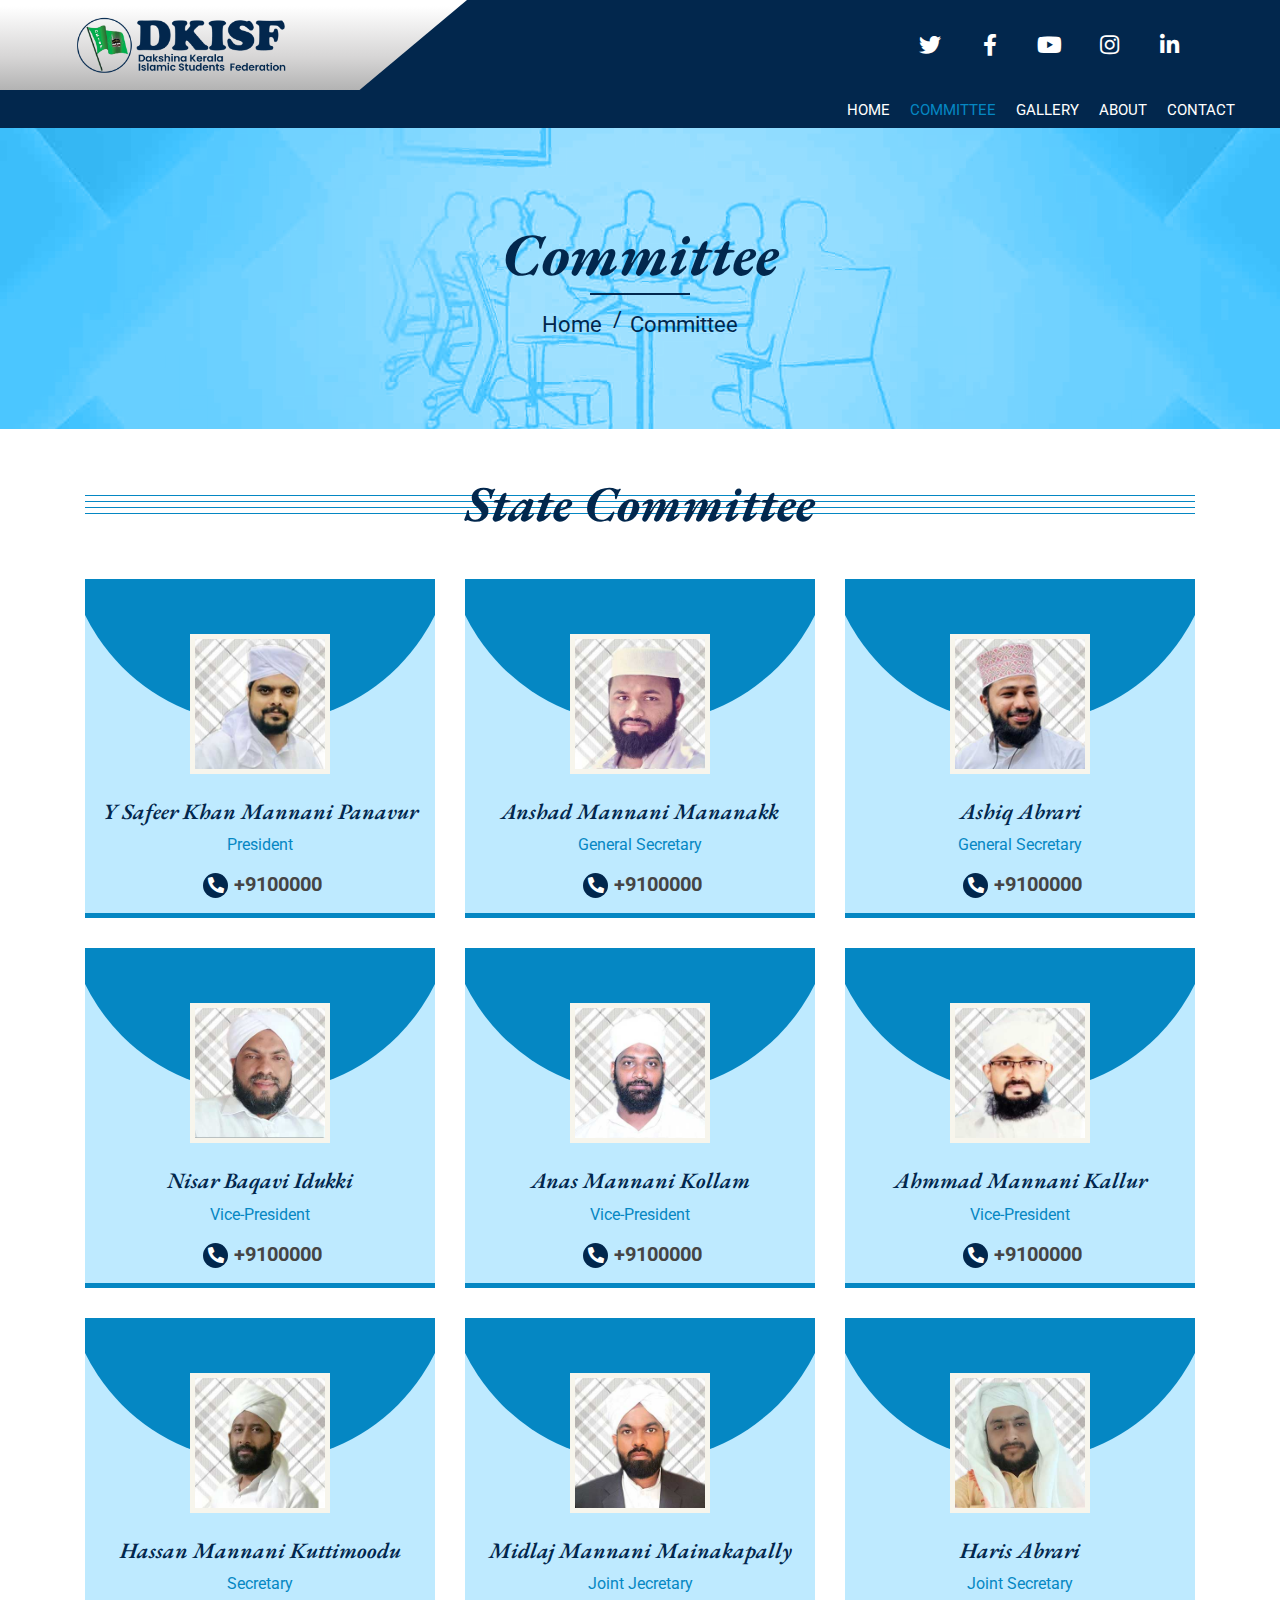
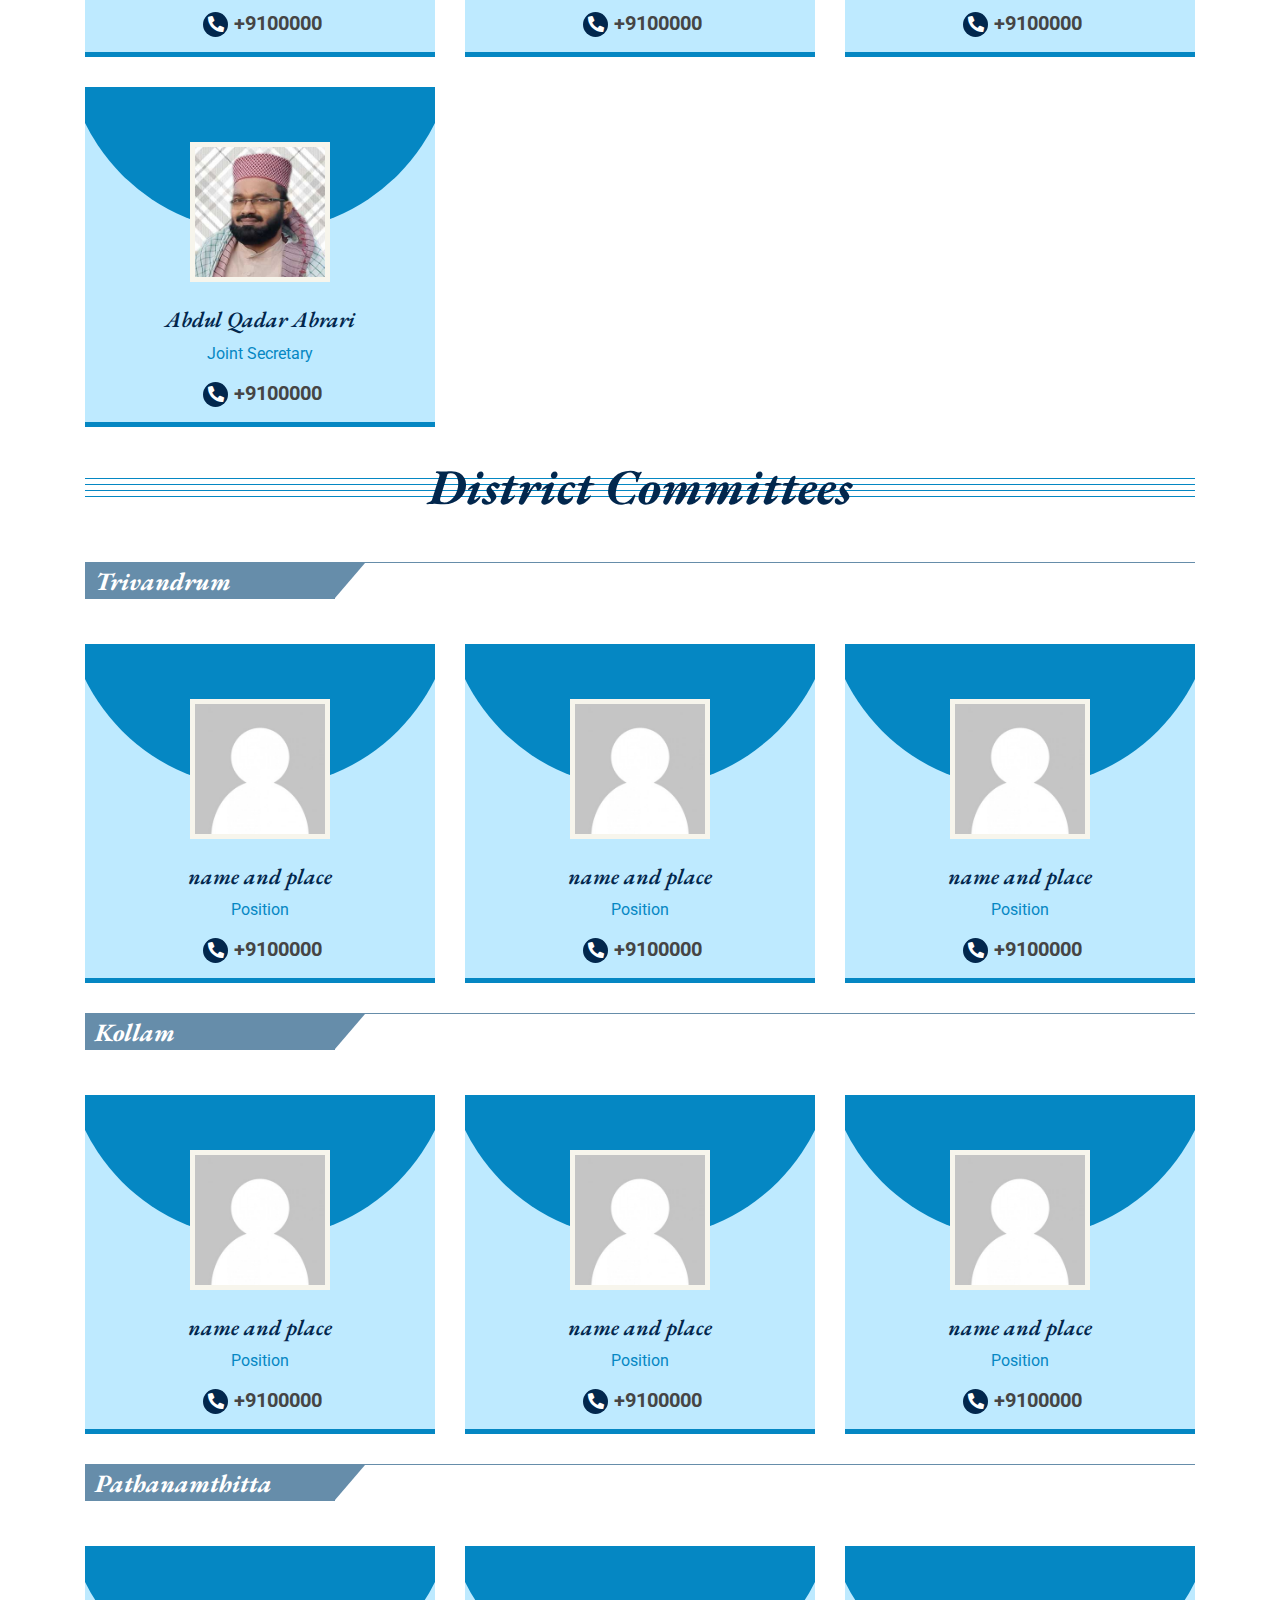
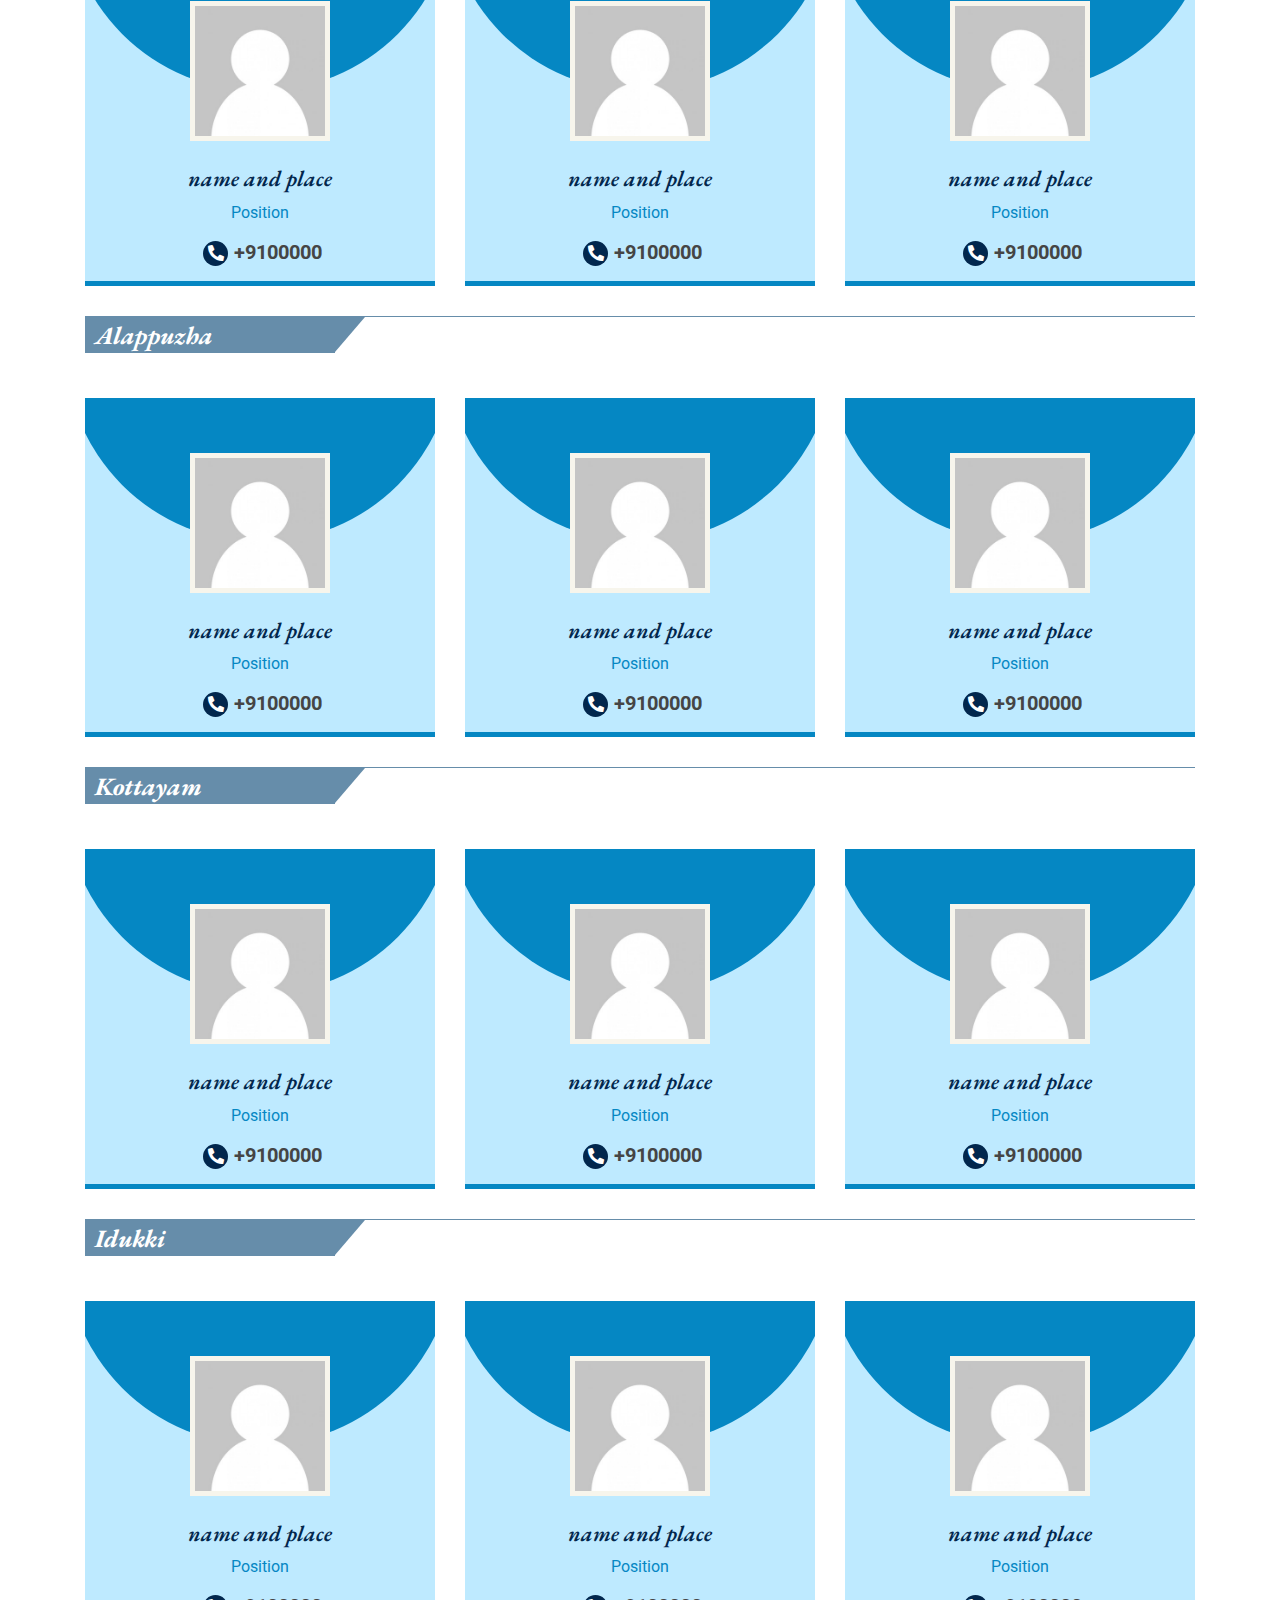
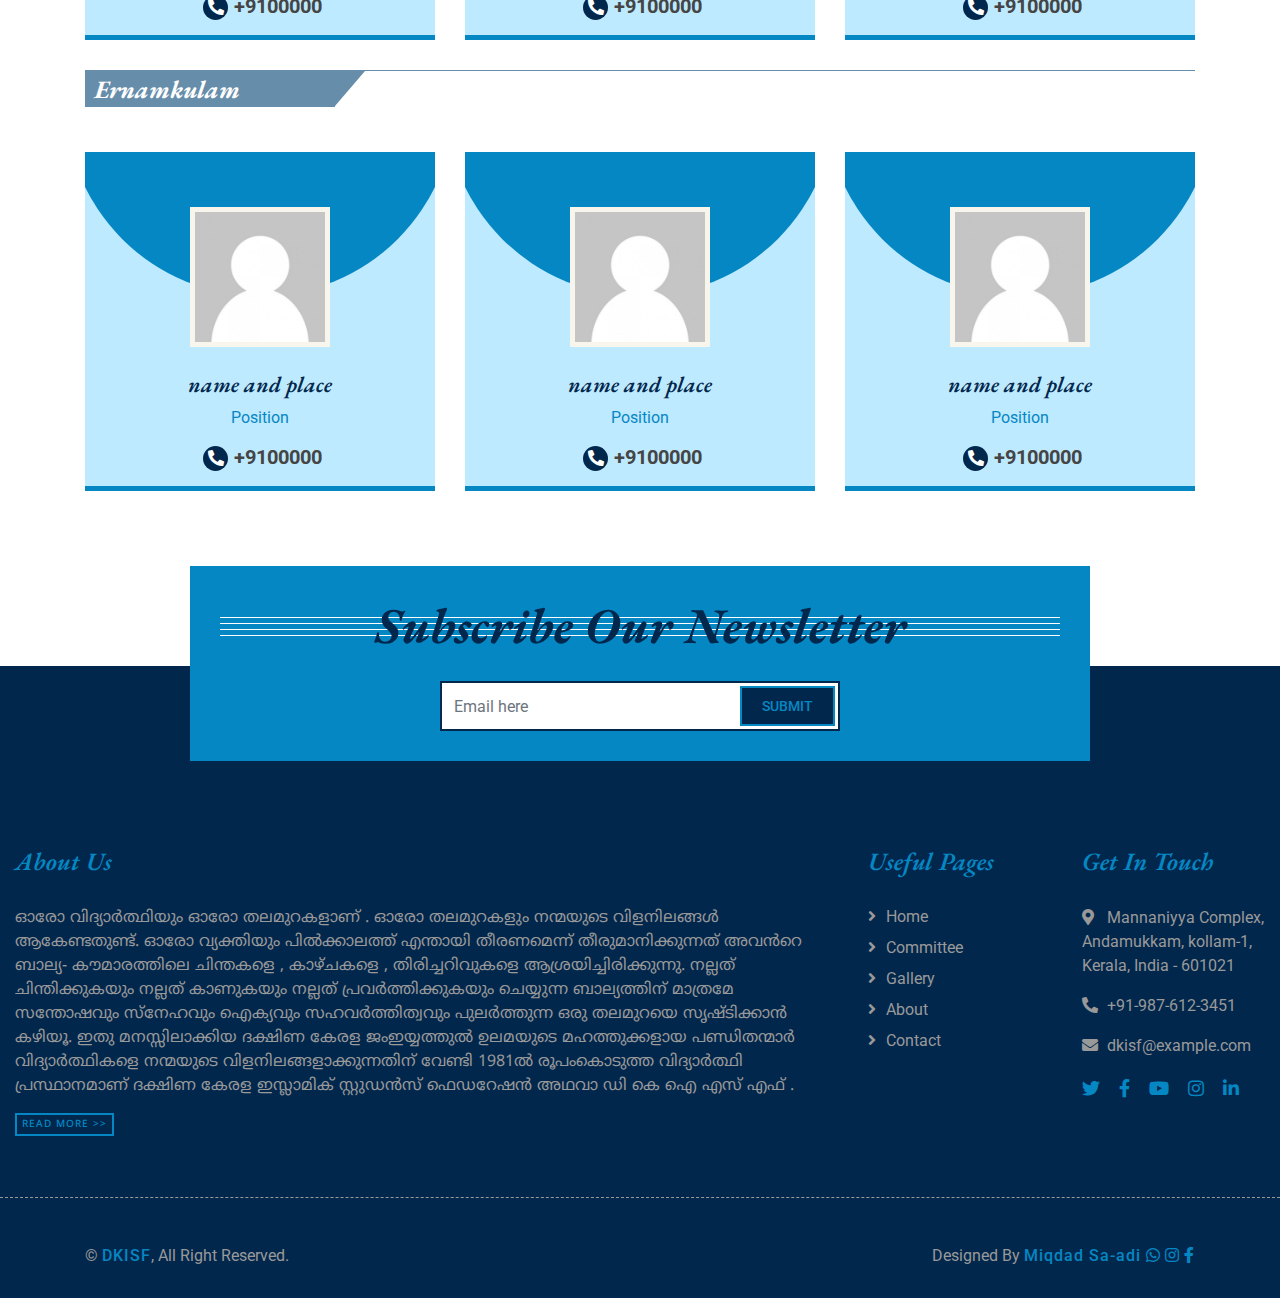
<file: committee.html>
<!DOCTYPE html>
<html lang="en">

<head>
    <meta charset="utf-8">
    <title>DKISF KERALA</title>
    <meta content="width=device-width, initial-scale=1.0" name="viewport">
    <meta name="Keywords"
        content="DKISF, Organization, Islamic, Dakshina Kerala, Studets Federation, Federation, Kerala">
    <meta name="Description" content="Dakshina Kerala Islamic Student Federation.">
    <meta property="og:image" content="https://drive.google.com/uc?id=1RRbmEukB4MIvOGMqOKltxRUQ1af1Qa-F">
    <meta property="og:image:type" content="image/png">
    <meta property="og:image:width" content="436">
    <meta property="og:image:height" content="228">
    <meta property="og:title" content="IKISF Official Website">
    <meta property="og:description" content="Dakshina Kerala Islamic Student Federation.">
    <link rel="icon" href="./icon.png" type="image/x-icon">
    <link rel="preconnect" href="https://fonts.googleapis.com">
    <link rel="preconnect" href="https://fonts.gstatic.com" crossorigin>
    <link href="https://fonts.googleapis.com/css2?family=Noto+Sans+Malayalam:wght@500;600&display=swap"
        rel="stylesheet">

    <!-- Favicon -->


    <!-- Google Font -->
    <link
        href="https://fonts.googleapis.com/css2?family=EB+Garamond:ital,wght@1,600;1,700;1,800&family=Roboto:wght@400;500&display=swap"
        rel="stylesheet">

    <!-- CSS Libraries -->
    <link href="https://stackpath.bootstrapcdn.com/bootstrap/4.4.1/css/bootstrap.min.css" rel="stylesheet">
    <link href="https://cdnjs.cloudflare.com/ajax/libs/font-awesome/5.10.0/css/all.min.css" rel="stylesheet">
    <link href="lib/animate/animate.min.css" rel="stylesheet">
    <link href="lib/owlcarousel/assets/owl.carousel.min.css" rel="stylesheet">

    <!-- Template Stylesheet -->
    <link href="css/style.css" rel="stylesheet">
</head>

<body>
    <div class="">
        <!-- Top Bar Start -->
        <div class="top-bar">
            <div class="container-fluid">
                <div class="row">
                    <div class="col-md-6 col-lg-4">
                        <div class="logo">
                            <a href="index.html">
                                <!-- <h1>Kanun</h1> -->
                                <img src="img/Dkisf_Logo_1.png" alt="Logo">

                            </a>
                        </div>
                    </div>


                    <div class="col-md-6 col-lg-8 top-bar-right">

                        <!-- <div class="text">
                                    <h2>8:00 - 9:00</h2>
                                    <p>Opening Hour Mon - Fri</p>
                                </div>
                                <div class="text">
                                    <h2>+123 456 7890</h2>
                                    <p>Call Us For Free Consultation</p>
                                </div> -->
                        <div class="social">
                            <a href=""><i class="fab fa-twitter"></i></a>
                            <a href="https://www.facebook.com/profile.php?id=100088858210666&mibextid=ZbWKwL"><i
                                    class="fab fa-facebook-f"></i></a>
                            <a href="https://youtube.com/@dkisfmedia3111"><i class="fab fa-youtube"></i></a>
                            <a href="https://www.instagram.com/dkisf_media/"><i class="fab fa-instagram"></i></a>
                            <a href=""><i class="fab fa-linkedin-in"></i></a>
                        </div>

                        <div class="nav-bar">

                        </div>

                    </div>

                </div>
            </div>
        </div>
        <!-- Top Bar End -->

        <!-- Nav Bar Start -->
        <div class="nav-bar">
            <div class="container-fluid">
                <nav class="navbar navbar-expand-lg bg-dark navbar-dark">
                    <a href="#" class="navbar-brand">MENU</a>
                    <button type="button" class="navbar-toggler" data-toggle="collapse" data-target="#navbarCollapse">
                        <span class="navbar-toggler-icon"></span>
                    </button>

                    <div class="collapse navbar-collapse justify-content-between" id="navbarCollapse">
                        <div class="navbar-nav ml-auto">
                            <a href="index.html" class="nav-item nav-link">Home</a>
                            <a href="committee.html" class="nav-item nav-link active">Committee</a>

                            <a href="gallery.html" class="nav-item nav-link">Gallery</a>
                            <a href="about.html" class="nav-item nav-link">About</a>
                            <a href="contact.html" class="nav-item nav-link">Contact</a>
                        </div>

                    </div>
                </nav>
            </div>
        </div>
        <!-- Nav Bar End -->


        <!-- Page Header Start -->
        <div class="page-header" style="background-image: url(./img/Team-bg.jpg);">
            <div class="container">
                <div class="row">
                    <div class="col-12">
                        <h2>Committee</h2>
                    </div>
                    <div class="col-12">
                        <a href="./index.html">Home</a>
                        <a href="">Committee</a>
                    </div>
                </div>
            </div>
        </div>
        <!-- Page Header End -->


        <!-- About Start -->

        <!-- About End -->


        <!-- Team Start -->
        <div class="team">
            <div class="container">
                <div class="section-header">
                    <h2>State Committee</h2>
                </div>
                <div class="row">

                    <div class="col-lg-4 col-md-4 col-sm-6 col-10 d-flex card-centre">
                        <div class="team-item">
                            <div class="team-img">
                                <img src="img/committee/Dk001.jpg" alt="Team Image">
                            </div>
                            <div class="team-text">
                                <h2>Y Safeer Khan Mannani Panavur</h2>
                                <p>President</p>
                                <a class="call-icon-l" href=""><i
                                        class="fa fa-phone call-icon"></i><span>+9100000</span></a>
                            </div>
                        </div>
                    </div>

                    <div class="col-lg-4 col-md-4 col-sm-6 col-10 d-flex card-centre">
                        <div class="team-item">
                            <div class="team-img">
                                <img src="img/committee/Dk002.jpg" alt="Team Image">
                            </div>
                            <div class="team-text">
                                <h2>Anshad Mannani Mananakk</h2>
                                <p>General Secretary</p>
                                <a class="call-icon-l" href=""><i
                                        class="fa fa-phone call-icon"></i><span>+9100000</span></a>
                            </div>
                        </div>
                    </div>
                    <div class="col-lg-4 col-md-4 col-sm-6 col-10 d-flex card-centre">
                        <div class="team-item">
                            <div class="team-img">
                                <img src="img/committee/treasurer.jpg" alt="Team Image">
                            </div>
                            <div class="team-text">
                                <h2>Ashiq Abrari</h2>
                                <p>General Secretary</p>
                                <a class="call-icon-l" href=""><i
                                        class="fa fa-phone call-icon"></i><span>+9100000</span></a>
                            </div>
                        </div>
                    </div>
                    <div class="col-lg-4 col-md-4 col-sm-6 col-10 d-flex card-centre">
                        <div class="team-item">
                            <div class="team-img">
                                <img src="img/committee/Dk003.jpg" alt="Team Image">
                            </div>
                            <div class="team-text">
                                <h2>Nisar Baqavi Idukki</h2>
                                <p>Vice-President</p>
                                <a class="call-icon-l" href=""><i
                                        class="fa fa-phone call-icon"></i><span>+9100000</span></a>
                            </div>
                        </div>
                    </div>
                    <div class="col-lg-4 col-md-4 col-sm-6 col-10 d-flex card-centre">
                        <div class="team-item">
                            <div class="team-img">
                                <img src="img/committee/Dk012.jpg" alt="Team Image">
                            </div>
                            <div class="team-text">
                                <h2>Anas Mannani Kollam</h2>
                                <p>Vice-President</p>
                                <a class="call-icon-l" href=""><i
                                        class="fa fa-phone call-icon"></i><span>+9100000</span></a>
                            </div>
                        </div>
                    </div>
                    <div class="col-lg-4 col-md-4 col-sm-6 col-10 d-flex card-centre">
                        <div class="team-item">
                            <div class="team-img">
                                <img src="img/committee/Dk005.jpg" alt="Team Image">
                            </div>
                            <div class="team-text">
                                <h2>Ahmmad Mannani Kallur</h2>
                                <p>Vice-President</p>
                                <a class="call-icon-l" href=""><i
                                        class="fa fa-phone call-icon"></i><span>+9100000</span></a>
                            </div>
                        </div>
                    </div>


                    <div class="col-lg-4 col-md-4 col-sm-6 col-10 d-flex card-centre">
                        <div class="team-item">
                            <div class="team-img">
                                <img src="img/committee/Dk004.jpg" alt="Team Image">
                            </div>
                            <div class="team-text">
                                <h2>Hassan Mannani Kuttimoodu</h2>
                                <p>Secretary</p>
                                <a class="call-icon-l" href=""><i
                                        class="fa fa-phone call-icon"></i><span>+9100000</span></a>
                            </div>
                        </div>
                    </div>
                    <div class="col-lg-4 col-md-4 col-sm-6 col-10 d-flex card-centre">
                        <div class="team-item">
                            <div class="team-img">
                                <img src="img/committee/Midlaj-Mannani-Mainakapally.jpg" alt="Team Image">
                            </div>
                            <div class="team-text">
                                <h2>Midlaj Mannani Mainakapally</h2>
                                <p>Joint Jecretary</p>
                                <a class="call-icon-l" href=""><i
                                        class="fa fa-phone call-icon"></i><span>+9100000</span></a>
                            </div>
                        </div>
                    </div>
                    <div class="col-lg-4 col-md-4 col-sm-6 col-10 d-flex card-centre">
                        <div class="team-item">
                            <div class="team-img">
                                <img src="img/committee/Haris-Abrari.jpg" alt="Team Image">
                            </div>
                            <div class="team-text">
                                <h2>Haris Abrari</h2>
                                <p>Joint Secretary</p>
                                <a class="call-icon-l" href=""><i
                                        class="fa fa-phone call-icon"></i><span>+9100000</span></a>
                            </div>
                        </div>
                    </div>
                    <div class="col-lg-4 col-md-4 col-sm-6 col-10 d-flex card-centre">
                        <div class="team-item">
                            <div class="team-img">
                                <img src="img/committee/Abdul-Qadar-Abrari.jpg" alt="Team Image">
                            </div>
                            <div class="team-text">
                                <h2>Abdul Qadar Abrari</h2>
                                <p>Joint Secretary</p>
                                <a class="call-icon-l" href=""><i
                                        class="fa fa-phone call-icon"></i><span>+9100000</span></a>
                            </div>
                        </div>
                    </div>

                </div>
                <!-- State leaders End -->
                <div class="section-header">
                    <h2>District Committees</h2>
                </div>

                <div class="subsection-header">
                    <h4>Trivandrum</h4>
                </div>

                <div class="row">


                    <div class="col-lg-4 col-md-4 col-sm-6 col-10 d-flex card-centre">
                        <div class="team-item">
                            <div class="team-img">
                                <img src="img/committee/blank-photo.jpg" alt="Team Image">
                            </div>
                            <div class="team-text">
                                <h2>name and place</h2>
                                <p>Position</p>
                                <a class="call-icon-l" href=""><i
                                        class="fa fa-phone call-icon"></i><span>+9100000</span></a>
                            </div>
                        </div>
                    </div>
                    <div class="col-lg-4 col-md-4 col-sm-6 col-10 d-flex card-centre">
                        <div class="team-item">
                            <div class="team-img">
                                <img src="img/committee/blank-photo.jpg" alt="Team Image">
                            </div>
                            <div class="team-text">
                                <h2>name and place</h2>
                                <p>Position</p>
                                <a class="call-icon-l" href=""><i
                                        class="fa fa-phone call-icon"></i><span>+9100000</span></a>
                            </div>
                        </div>
                    </div>
                    <div class="col-lg-4 col-md-4 col-sm-6 col-10 d-flex card-centre">
                        <div class="team-item">
                            <div class="team-img">
                                <img src="img/committee/blank-photo.jpg" alt="Team Image">
                            </div>
                            <div class="team-text">
                                <h2>name and place</h2>
                                <p>Position</p>
                                <a class="call-icon-l" href=""><i
                                        class="fa fa-phone call-icon"></i><span>+9100000</span></a>
                            </div>
                        </div>
                    </div>
                </div>

                <div class="subsection-header">
                    <h4>Kollam</h4>
                </div>

                <div class="row">


                    <div class="col-lg-4 col-md-4 col-sm-6 col-10 d-flex card-centre">
                        <div class="team-item">
                            <div class="team-img">
                                <img src="img/committee/blank-photo.jpg">
                            </div>
                            <div class="team-text">
                                <h2>name and place</h2>
                                <p>Position</p>
                                <a class="call-icon-l" href=""><i
                                        class="fa fa-phone call-icon"></i><span>+9100000</span></a>
                            </div>
                        </div>
                    </div>
                    <div class="col-lg-4 col-md-4 col-sm-6 col-10 d-flex card-centre">
                        <div class="team-item">
                            <div class="team-img">
                                <img src="img/committee/blank-photo.jpg">
                            </div>
                            <div class="team-text">
                                <h2>name and place</h2>
                                <p>Position</p>
                                <a class="call-icon-l" href=""><i
                                        class="fa fa-phone call-icon"></i><span>+9100000</span></a>
                            </div>
                        </div>
                    </div>
                    <div class="col-lg-4 col-md-4 col-sm-6 col-10 d-flex card-centre">
                        <div class="team-item">
                            <div class="team-img">
                                <img src="img/committee/blank-photo.jpg">
                            </div>
                            <div class="team-text">
                                <h2>name and place</h2>
                                <p>Position</p>
                                <a class="call-icon-l" href=""><i
                                        class="fa fa-phone call-icon"></i><span>+9100000</span></a>
                            </div>
                        </div>
                    </div>
                </div>


                <div class="subsection-header">
                    <h4>Pathanamthitta</h4>
                </div>

                <div class="row">

                    <div class="col-lg-4 col-md-4 col-sm-6 col-10 d-flex card-centre">
                        <div class="team-item">
                            <div class="team-img">
                                <img src="img/committee/blank-photo.jpg" alt="Team Image">
                            </div>
                            <div class="team-text">
                                <h2>name and place</h2>
                                <p>Position</p>
                                <a class="call-icon-l" href=""><i
                                        class="fa fa-phone call-icon"></i><span>+9100000</span></a>
                            </div>
                        </div>
                    </div>
                    <div class="col-lg-4 col-md-4 col-sm-6 col-10 d-flex card-centre">
                        <div class="team-item">
                            <div class="team-img">
                                <img src="img/committee/blank-photo.jpg" alt="Team Image">
                            </div>
                            <div class="team-text">
                                <h2>name and place</h2>
                                <p>Position</p>
                                <a class="call-icon-l" href=""><i
                                        class="fa fa-phone call-icon"></i><span>+9100000</span></a>
                            </div>
                        </div>
                    </div>
                    <div class="col-lg-4 col-md-4 col-sm-6 col-10 d-flex card-centre">
                        <div class="team-item">
                            <div class="team-img">
                                <img src="img/committee/blank-photo.jpg" alt="Team Image">
                            </div>
                            <div class="team-text">
                                <h2>name and place</h2>
                                <p>Position</p>
                                <a class="call-icon-l" href=""><i
                                        class="fa fa-phone call-icon"></i><span>+9100000</span></a>
                            </div>
                        </div>
                    </div>
                </div>


                <div class="subsection-header">
                    <h4>Alappuzha</h4>
                </div>

                <div class="row">

                    <div class="col-lg-4 col-md-4 col-sm-6 col-10 d-flex card-centre">
                        <div class="team-item">
                            <div class="team-img">
                                <img src="img/committee/blank-photo.jpg" alt="Team Image">
                            </div>
                            <div class="team-text">
                                <h2>name and place</h2>
                                <p>Position</p>
                                <a class="call-icon-l" href=""><i
                                        class="fa fa-phone call-icon"></i><span>+9100000</span></a>
                            </div>
                        </div>
                    </div>
                    <div class="col-lg-4 col-md-4 col-sm-6 col-10 d-flex card-centre">
                        <div class="team-item">
                            <div class="team-img">
                                <img src="img/committee/blank-photo.jpg" alt="Team Image">
                            </div>
                            <div class="team-text">
                                <h2>name and place</h2>
                                <p>Position</p>
                                <a class="call-icon-l" href=""><i
                                        class="fa fa-phone call-icon"></i><span>+9100000</span></a>
                            </div>
                        </div>
                    </div>
                    <div class="col-lg-4 col-md-4 col-sm-6 col-10 d-flex card-centre">
                        <div class="team-item">
                            <div class="team-img">
                                <img src="img/committee/blank-photo.jpg" alt="Team Image">
                            </div>
                            <div class="team-text">
                                <h2>name and place</h2>
                                <p>Position</p>
                                <a class="call-icon-l" href=""><i
                                        class="fa fa-phone call-icon"></i><span>+9100000</span></a>
                            </div>
                        </div>
                    </div>
                </div>


                <div class="subsection-header">
                    <h4>Kottayam</h4>
                </div>

                <div class="row">
                    <div class="col-lg-4 col-md-4 col-sm-6 col-10 d-flex card-centre">
                        <div class="team-item">
                            <div class="team-img">
                                <img src="img/committee/blank-photo.jpg" alt="Team Image">
                            </div>
                            <div class="team-text">
                                <h2>name and place</h2>
                                <p>Position</p>
                                <a class="call-icon-l" href=""><i
                                        class="fa fa-phone call-icon"></i><span>+9100000</span></a>
                            </div>
                        </div>
                    </div>
                    <div class="col-lg-4 col-md-4 col-sm-6 col-10 d-flex card-centre">
                        <div class="team-item">
                            <div class="team-img">
                                <img src="img/committee/blank-photo.jpg" alt="Team Image">
                            </div>
                            <div class="team-text">
                                <h2>name and place</h2>
                                <p>Position</p>
                                <a class="call-icon-l" href=""><i
                                        class="fa fa-phone call-icon"></i><span>+9100000</span></a>
                            </div>
                        </div>
                    </div>
                    <div class="col-lg-4 col-md-4 col-sm-6 col-10 d-flex card-centre">
                        <div class="team-item">
                            <div class="team-img">
                                <img src="img/committee/blank-photo.jpg" alt="Team Image">
                            </div>
                            <div class="team-text">
                                <h2>name and place</h2>
                                <p>Position</p>
                                <a class="call-icon-l" href=""><i
                                        class="fa fa-phone call-icon"></i><span>+9100000</span></a>
                            </div>
                        </div>
                    </div>
                </div>


                <div class="subsection-header">
                    <h4>Idukki</h4>
                </div>

                <div class="row">
                    <div class="col-lg-4 col-md-4 col-sm-6 col-10 d-flex card-centre">
                        <div class="team-item">
                            <div class="team-img">
                                <img src="img/committee/blank-photo.jpg" alt="Team Image">
                            </div>
                            <div class="team-text">
                                <h2>name and place</h2>
                                <p>Position</p>
                                <a class="call-icon-l" href=""><i
                                        class="fa fa-phone call-icon"></i><span>+9100000</span></a>
                            </div>
                        </div>
                    </div>
                    <div class="col-lg-4 col-md-4 col-sm-6 col-10 d-flex card-centre">
                        <div class="team-item">
                            <div class="team-img">
                                <img src="img/committee/blank-photo.jpg" alt="Team Image">
                            </div>
                            <div class="team-text">
                                <h2>name and place</h2>
                                <p>Position</p>
                                <a class="call-icon-l" href=""><i
                                        class="fa fa-phone call-icon"></i><span>+9100000</span></a>
                            </div>
                        </div>
                    </div>
                    <div class="col-lg-4 col-md-4 col-sm-6 col-10 d-flex card-centre">
                        <div class="team-item">
                            <div class="team-img">
                                <img src="img/committee/blank-photo.jpg" alt="Team Image">
                            </div>
                            <div class="team-text">
                                <h2>name and place</h2>
                                <p>Position</p>
                                <a class="call-icon-l" href=""><i
                                        class="fa fa-phone call-icon"></i><span>+9100000</span></a>
                            </div>
                        </div>
                    </div>
                </div>


                <div class="subsection-header">
                    <h4>Ernamkulam</h4>
                </div>

                <div class="row">
                    <div class="col-lg-4 col-md-4 col-sm-6 col-10 d-flex card-centre">
                        <div class="team-item">
                            <div class="team-img">
                                <img src="img/committee/blank-photo.jpg" alt="Team Image">
                            </div>
                            <div class="team-text">
                                <h2>name and place</h2>
                                <p>Position</p>
                                <a class="call-icon-l" href=""><i
                                        class="fa fa-phone call-icon"></i><span>+9100000</span></a>
                            </div>
                        </div>
                    </div>
                    <div class="col-lg-4 col-md-4 col-sm-6 col-10 d-flex card-centre">
                        <div class="team-item">
                            <div class="team-img">
                                <img src="img/committee/blank-photo.jpg" alt="Team Image">
                            </div>
                            <div class="team-text">
                                <h2>name and place</h2>
                                <p>Position</p>
                                <a class="call-icon-l" href=""><i
                                        class="fa fa-phone call-icon"></i><span>+9100000</span></a>
                            </div>
                        </div>
                    </div>
                    <div class="col-lg-4 col-md-4 col-sm-6 col-10 d-flex card-centre">
                        <div class="team-item">
                            <div class="team-img">
                                <img src="img/committee/blank-photo.jpg" alt="Team Image">
                            </div>
                            <div class="team-text">
                                <h2>name and place</h2>
                                <p>Position</p>
                                <a class="call-icon-l" href=""><i
                                        class="fa fa-phone call-icon"></i><span>+9100000</span></a>
                            </div>
                        </div>
                    </div>
                </div>


            </div>
        </div>
        <!-- Team End -->


        <!-- Newsletter Start -->
        <div class="newsletter">
            <div class="container">
                <div class="section-header">
                    <h2>Subscribe Our Newsletter</h2>
                </div>
                <div class="form">
                    <input class="form-control" placeholder="Email here">
                    <button class="btn">Submit</button>
                </div>
            </div>
        </div>
        <!-- Newsletter End -->


         <!-- Footer Start -->
         <div class="footer">
            <div class="container-fluid">
                <div class="row">
                    <div class="col-md-12 col-lg-8">
                        <div class="footer-about">
                            <h2>About Us</h2>
                            <p class="font-ml">
                                ഓരോ വിദ്യാർത്ഥിയും ഓരോ തലമുറകളാണ് . ഓരോ തലമുറകളും നന്മയുടെ വിളനിലങ്ങൾ ആകേണ്ടതുണ്ട്. ഓരോ
                                വ്യക്തിയും പിൽക്കാലത്ത് എന്തായി തീരണമെന്ന് തീരുമാനിക്കുന്നത് അവൻറെ ബാല്യ- കൗമാരത്തിലെ
                                ചിന്തകളെ , കാഴ്ചകളെ , തിരിച്ചറിവുകളെ ആശ്രയിച്ചിരിക്കുന്നു. നല്ലത് ചിന്തിക്കുകയും നല്ലത്
                                കാണുകയും നല്ലത് പ്രവർത്തിക്കുകയും ചെയ്യുന്ന ബാല്യത്തിന് മാത്രമേ സന്തോഷവും സ്നേഹവും
                                ഐക്യവും സഹവർത്തിത്വവും പുലർത്തുന്ന ഒരു തലമുറയെ സൃഷ്ടിക്കാൻ കഴിയൂ.</i> ഇതു മനസ്സിലാക്കിയ
                                ദക്ഷിണ കേരള ജംഇയ്യത്തുൽ ഉലമയുടെ മഹത്തുക്കളായ പണ്ഡിതന്മാർ വിദ്യാർത്ഥികളെ നന്മയുടെ
                                വിളനിലങ്ങളാക്കുന്നതിന് വേണ്ടി 1981ൽ രൂപംകൊടുത്ത വിദ്യാർത്ഥി പ്രസ്ഥാനമാണ് ദക്ഷിണ കേരള
                                ഇസ്ലാമിക് സ്റ്റുഡൻസ് ഫെഡറേഷൻ അഥവാ ഡി കെ ഐ എസ് എഫ് .
                                <a class="btn" href="">Read More &gt;&gt;</a>
                            </p>
                        </div>
                    </div>
                    <div class="col-md-12 col-lg-4">
                        <div class="row">

                            <div class="col-5 col-sm-5 col-md-6 col-lg-6">
                                <div class="footer-link">
                                    <h2>Useful Pages</h2>
                                    <a href="index.html">Home</a>
                                    <a href="committee.html">Committee</a>
                                    <a href="gallery.html">Gallery</a>
                                    <a href="about.html">About</a>
                                    <a href="contact.html">Contact</a>
                                </div>
                            </div>
                            <div class="col-7 col-sm-7 col-md-6 col-lg-6">
                                <div class="footer-contact">
                                    <h2>Get In Touch</h2>
                                    <p><i class="fa fa-map-marker-alt"></i>Mannaniyya Complex, Andamukkam, kollam-1,
                                        Kerala, India - 601021</p>
                                    <p><i class="fa fa-phone-alt"></i>+91-987-612-3451</p>
                                    <p><i class="fa fa-envelope"></i>dkisf@example.com</p>
                                    <div class="footer-social">
                                        <a href=""><i class="fab fa-twitter"></i></a>
                                        <a
                                            href="https://www.facebook.com/profile.php?id=100088858210666&mibextid=ZbWKwL"><i
                                                class="fab fa-facebook-f"></i></a>
                                        <a href="https://youtube.com/@dkisfmedia3111"><i class="fab fa-youtube"></i></a>
                                        <a href="https://www.instagram.com/dkisf_media/"><i
                                                class="fab fa-instagram"></i></a>
                                        <a href=""><i class="fab fa-linkedin-in"></i></a>
                                    </div>
                                </div>
                            </div>
                        </div>
                    </div>
                </div>
            </div>

            <hr class="footer-line">

            <div class="container copyright">
                <div class="row">
                    <div class="col-md-6">
                        <p>&copy; <a href="https://htmlcodex.com/law-firm-website-template">DKISF</a>, All Right
                            Reserved.</p>
                    </div>
                    <div class="col-md-6">
                        <p>Designed By <a href="https://wa.me/918592957033?text=from_dkisf_web">Miqdad Sa-adi <i
                                    class="fab fa-whatsapp"></i></a>
                            <a href="https://www.instagram.com/mikthadvgr/"><i class="fab fa-instagram"></i></a>
                            <a href="https://www.facebook.com/mikthad.vgr/"><i class="fab fa-facebook-f"></i></a>
                        </p>
                    </div>
                </div>
            </div>
        </div>
        <!-- Footer End -->

        <a href="#" class="back-to-top"><i class="fa fa-chevron-up"></i></a>
    </div>

    <!-- JavaScript Libraries -->
    <script src="https://code.jquery.com/jquery-3.4.1.min.js"></script>
    <script src="https://stackpath.bootstrapcdn.com/bootstrap/4.4.1/js/bootstrap.bundle.min.js"></script>
    <script src="lib/easing/easing.min.js"></script>
    <script src="lib/owlcarousel/owl.carousel.min.js"></script>
    <script src="lib/isotope/isotope.pkgd.min.js"></script>

    <!-- Template Javascript -->
    <script src="js/main.js"></script>
</body>

</html>
</file>
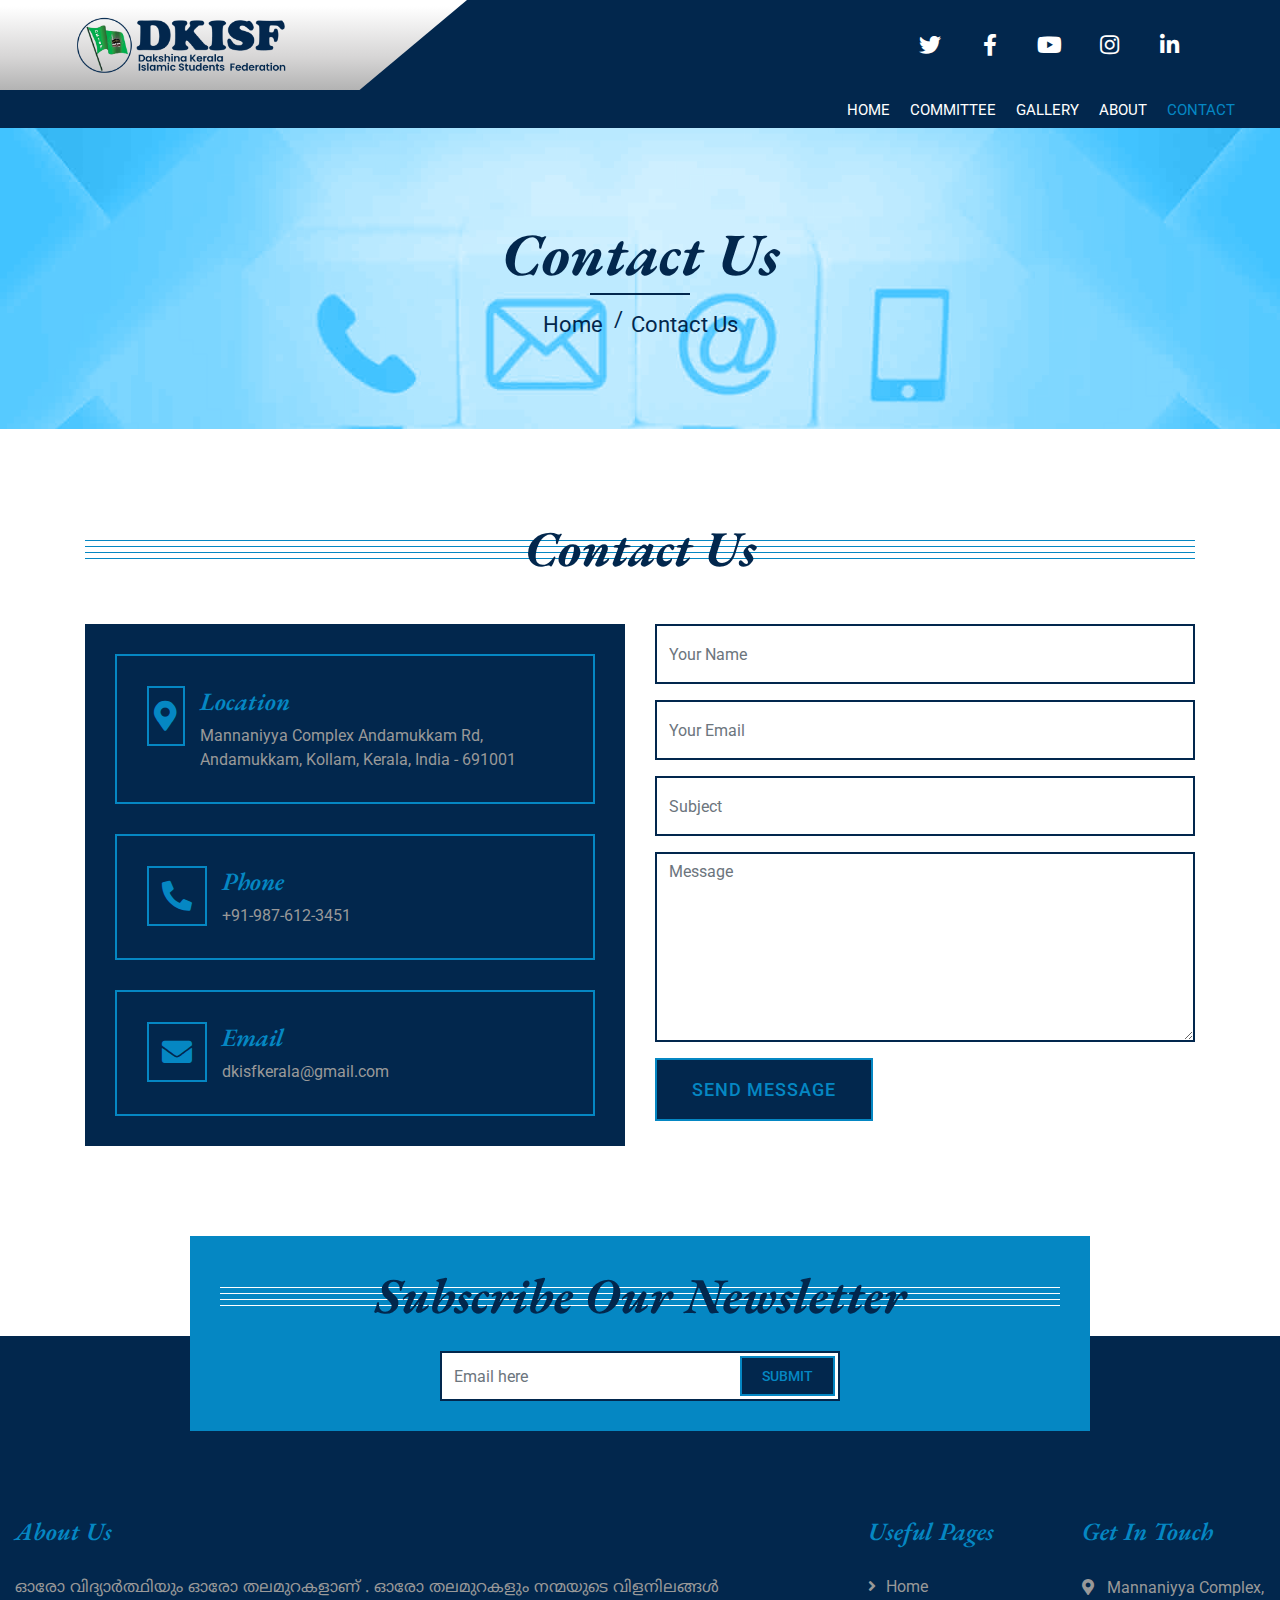
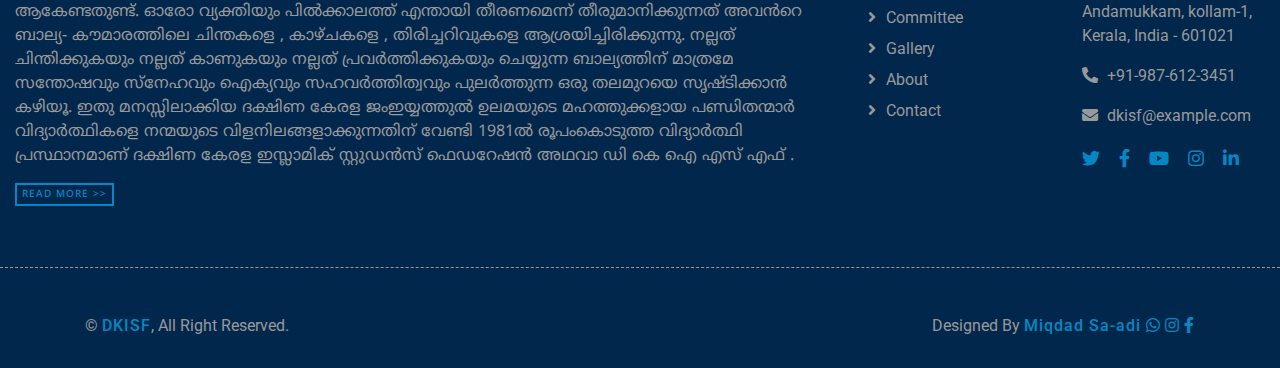
<file: contact.html>
<!DOCTYPE html>
<html lang="en">

<head>
    <meta charset="utf-8">
    <title>DKISF KERALA</title>
    <meta content="width=device-width, initial-scale=1.0" name="viewport">
    <meta name="Keywords"
        content="DKISF, Organization, Islamic, Dakshina Kerala, Studets Federation, Federation, Kerala">
    <meta name="Description" content="Dakshina Kerala Islamic Student Federation.">
    <meta property="og:image" content="https://drive.google.com/uc?id=1RRbmEukB4MIvOGMqOKltxRUQ1af1Qa-F">
    <meta property="og:image:type" content="image/png">
    <meta property="og:image:width" content="436">
    <meta property="og:image:height" content="228">
    <meta property="og:title" content="IKISF Official Website">
    <meta property="og:description" content="Dakshina Kerala Islamic Student Federation.">
    <link rel="icon" href="./icon.png" type="image/x-icon">
    <link rel="preconnect" href="https://fonts.googleapis.com">
    <link rel="preconnect" href="https://fonts.gstatic.com" crossorigin>
    <link href="https://fonts.googleapis.com/css2?family=Noto+Sans+Malayalam:wght@500;600&display=swap"
        rel="stylesheet">

    <!-- Favicon -->


    <!-- Google Font -->
    <link
        href="https://fonts.googleapis.com/css2?family=EB+Garamond:ital,wght@1,600;1,700;1,800&family=Roboto:wght@400;500&display=swap"
        rel="stylesheet">

    <!-- CSS Libraries -->
    <link href="https://stackpath.bootstrapcdn.com/bootstrap/4.4.1/css/bootstrap.min.css" rel="stylesheet">
    <link href="https://cdnjs.cloudflare.com/ajax/libs/font-awesome/5.10.0/css/all.min.css" rel="stylesheet">
    <link href="lib/animate/animate.min.css" rel="stylesheet">
    <link href="lib/owlcarousel/assets/owl.carousel.min.css" rel="stylesheet">

    <!-- Template Stylesheet -->
    <link href="css/style.css" rel="stylesheet">
</head>

<body>
    <div class="">
        <!-- Top Bar Start -->
        <div class="top-bar">
            <div class="container-fluid">
                <div class="row">
                    <div class="col-md-6 col-lg-4">
                        <div class="logo">
                            <a href="index.html">
                                <!-- <h1>Kanun</h1> -->
                                <img src="img/Dkisf_Logo_1.png" alt="Logo">

                            </a>
                        </div>
                    </div>


                    <div class="col-md-6 col-lg-8 top-bar-right">
                        <div class="social">
                            <a href=""><i class="fab fa-twitter"></i></a>
                            <a href="https://www.facebook.com/profile.php?id=100088858210666&mibextid=ZbWKwL"><i
                                    class="fab fa-facebook-f"></i></a>
                            <a href="https://youtube.com/@dkisfmedia3111"><i class="fab fa-youtube"></i></a>
                            <a href="https://www.instagram.com/dkisf_media/"><i class="fab fa-instagram"></i></a>
                            <a href=""><i class="fab fa-linkedin-in"></i></a>
                        </div>

                        <div class="nav-bar">

                        </div>

                    </div>

                </div>
            </div>
        </div>
        <!-- Top Bar End -->

        <!-- Nav Bar Start -->
        <div class="nav-bar">
            <div class="container-fluid">
                <nav class="navbar navbar-expand-lg bg-dark navbar-dark">
                    <a href="#" class="navbar-brand">MENU</a>
                    <button type="button" class="navbar-toggler" data-toggle="collapse" data-target="#navbarCollapse">
                        <span class="navbar-toggler-icon"></span>
                    </button>

                    <div class="collapse navbar-collapse justify-content-between" id="navbarCollapse">
                        <div class="navbar-nav ml-auto">
                            <a href="index.html" class="nav-item nav-link">Home</a>
                            <a href="committee.html" class="nav-item nav-link">Committee</a>
                            <a href="gallery.html" class="nav-item nav-link">Gallery</a>
                            <a href="about.html" class="nav-item nav-link">About</a>
                            <a href="contact.html" class="nav-item nav-link active">Contact</a>
                        </div>

                    </div>
                </nav>
            </div>
        </div>
        <!-- Nav Bar End -->


        <!-- Page Header Start -->
        <div class="page-header" style="background-image: url(./img/contact-bg.jpg);">
            <div class="container">
                <div class="row">
                    <div class="col-12">
                        <h2>Contact Us</h2>
                    </div>
                    <div class="col-12">
                        <a href="./index.html">Home</a>
                        <a href="">Contact Us</a>
                    </div>
                </div>
            </div>
        </div>
        <!-- Page Header End -->


        <!-- Contact Start -->
        <div class="contact">
            <div class="container">
                <div class="section-header">
                    <h2>Contact Us</h2>
                </div>
                <div class="row">
                    <div class="col-md-6">
                        <div class="contact-info">
                            <div class="contact-item">
                                <i class="fa fa-map-marker-alt"></i>
                                <div class="contact-text">
                                    <h2>Location</h2>
                                    <p>Mannaniyya Complex Andamukkam Rd, Andamukkam, Kollam, Kerala, India - 691001</p>
                                </div>
                            </div>
                            <div class="contact-item">
                                <i class="fa fa-phone-alt"></i>
                                <div class="contact-text">
                                    <h2>Phone</h2>
                                    <p>+91-987-612-3451</p>
                                </div>
                            </div>
                            <div class="contact-item">
                                <i class="fa fa-envelope"></i>
                                <div class="contact-text">
                                    <h2>Email</h2>
                                    <p>dkisfkerala@gmail.com</p>
                                </div>
                            </div>
                        </div>
                    </div>
                    <div class="col-md-6">
                        <div class="contact-form">
                            <form>
                                <div class="form-group">
                                    <input type="text" class="form-control" placeholder="Your Name"
                                        required="required" />
                                </div>
                                <div class="form-group">
                                    <input type="email" class="form-control" placeholder="Your Email"
                                        required="required" />
                                </div>
                                <div class="form-group">
                                    <input type="text" class="form-control" placeholder="Subject" required="required" />
                                </div>
                                <div class="form-group">
                                    <textarea class="form-control" placeholder="Message" required="required"></textarea>
                                </div>
                                <div>
                                    <button class="btn" type="submit">Send Message</button>
                                </div>
                            </form>
                        </div>
                    </div>
                </div>
            </div>
        </div>
        <!-- Contact End -->


        <!-- Newsletter Start -->
        <div class="newsletter">
            <div class="container">
                <div class="section-header">
                    <h2>Subscribe Our Newsletter</h2>
                </div>
                <div class="form">
                    <input class="form-control" placeholder="Email here">
                    <button class="btn">Submit</button>
                </div>
            </div>
        </div>
        <!-- Newsletter End -->


        <!-- Footer Start -->
        <div class="footer">
            <div class="container-fluid">
                <div class="row">
                    <div class="col-md-12 col-lg-8">
                        <div class="footer-about">
                            <h2>About Us</h2>
                            <p class="font-ml">
                                ഓരോ വിദ്യാർത്ഥിയും ഓരോ തലമുറകളാണ് . ഓരോ തലമുറകളും നന്മയുടെ വിളനിലങ്ങൾ ആകേണ്ടതുണ്ട്. ഓരോ
                                വ്യക്തിയും പിൽക്കാലത്ത് എന്തായി തീരണമെന്ന് തീരുമാനിക്കുന്നത് അവൻറെ ബാല്യ- കൗമാരത്തിലെ
                                ചിന്തകളെ , കാഴ്ചകളെ , തിരിച്ചറിവുകളെ ആശ്രയിച്ചിരിക്കുന്നു. നല്ലത് ചിന്തിക്കുകയും നല്ലത്
                                കാണുകയും നല്ലത് പ്രവർത്തിക്കുകയും ചെയ്യുന്ന ബാല്യത്തിന് മാത്രമേ സന്തോഷവും സ്നേഹവും
                                ഐക്യവും സഹവർത്തിത്വവും പുലർത്തുന്ന ഒരു തലമുറയെ സൃഷ്ടിക്കാൻ കഴിയൂ.</i> ഇതു മനസ്സിലാക്കിയ
                                ദക്ഷിണ കേരള ജംഇയ്യത്തുൽ ഉലമയുടെ മഹത്തുക്കളായ പണ്ഡിതന്മാർ വിദ്യാർത്ഥികളെ നന്മയുടെ
                                വിളനിലങ്ങളാക്കുന്നതിന് വേണ്ടി 1981ൽ രൂപംകൊടുത്ത വിദ്യാർത്ഥി പ്രസ്ഥാനമാണ് ദക്ഷിണ കേരള
                                ഇസ്ലാമിക് സ്റ്റുഡൻസ് ഫെഡറേഷൻ അഥവാ ഡി കെ ഐ എസ് എഫ് .
                                <a class="btn" href="">Read More &gt;&gt;</a>
                            </p>
                        </div>
                    </div>
                    <div class="col-md-12 col-lg-4">
                        <div class="row">

                            <div class="col-5 col-sm-5 col-md-6 col-lg-6">
                                <div class="footer-link">
                                    <h2>Useful Pages</h2>
                                    <a href="index.html">Home</a>
                                    <a href="committee.html">Committee</a>
                                    <a href="gallery.html">Gallery</a>
                                    <a href="about.html">About</a>
                                    <a href="contact.html">Contact</a>
                                </div>
                            </div>
                            <div class="col-7 col-sm-7 col-md-6 col-lg-6">
                                <div class="footer-contact">
                                    <h2>Get In Touch</h2>
                                    <p><i class="fa fa-map-marker-alt"></i>Mannaniyya Complex, Andamukkam, kollam-1,
                                        Kerala, India - 601021</p>
                                    <p><i class="fa fa-phone-alt"></i>+91-987-612-3451</p>
                                    <p><i class="fa fa-envelope"></i>dkisf@example.com</p>
                                    <div class="footer-social">
                                        <a href=""><i class="fab fa-twitter"></i></a>
                                        <a
                                            href="https://www.facebook.com/profile.php?id=100088858210666&mibextid=ZbWKwL"><i
                                                class="fab fa-facebook-f"></i></a>
                                        <a href="https://youtube.com/@dkisfmedia3111"><i class="fab fa-youtube"></i></a>
                                        <a href="https://www.instagram.com/dkisf_media/"><i
                                                class="fab fa-instagram"></i></a>
                                        <a href=""><i class="fab fa-linkedin-in"></i></a>
                                    </div>
                                </div>
                            </div>
                        </div>
                    </div>
                </div>
            </div>

            <hr class="footer-line">

            <div class="container copyright">
                <div class="row">
                    <div class="col-md-6">
                        <p>&copy; <a href="https://htmlcodex.com/law-firm-website-template">DKISF</a>, All Right
                            Reserved.</p>
                    </div>
                    <div class="col-md-6">
                        <p>Designed By <a href="https://wa.me/918592957033?text=from_dkisf_web">Miqdad Sa-adi <i
                                    class="fab fa-whatsapp"></i></a>
                            <a href="https://www.instagram.com/mikthadvgr/"><i class="fab fa-instagram"></i></a>
                            <a href="https://www.facebook.com/mikthad.vgr/"><i class="fab fa-facebook-f"></i></a>
                        </p>
                    </div>
                </div>
            </div>
        </div>
        <!-- Footer End -->

        <a href="#" class="back-to-top"><i class="fa fa-chevron-up"></i></a>
    </div>

    <!-- JavaScript Libraries -->
    <script src="https://code.jquery.com/jquery-3.4.1.min.js"></script>
    <script src="https://stackpath.bootstrapcdn.com/bootstrap/4.4.1/js/bootstrap.bundle.min.js"></script>
    <script src="lib/easing/easing.min.js"></script>
    <script src="lib/owlcarousel/owl.carousel.min.js"></script>
    <script src="lib/isotope/isotope.pkgd.min.js"></script>

    <!-- Template Javascript -->
    <script src="js/main.js"></script>
</body>

</html>
</file>
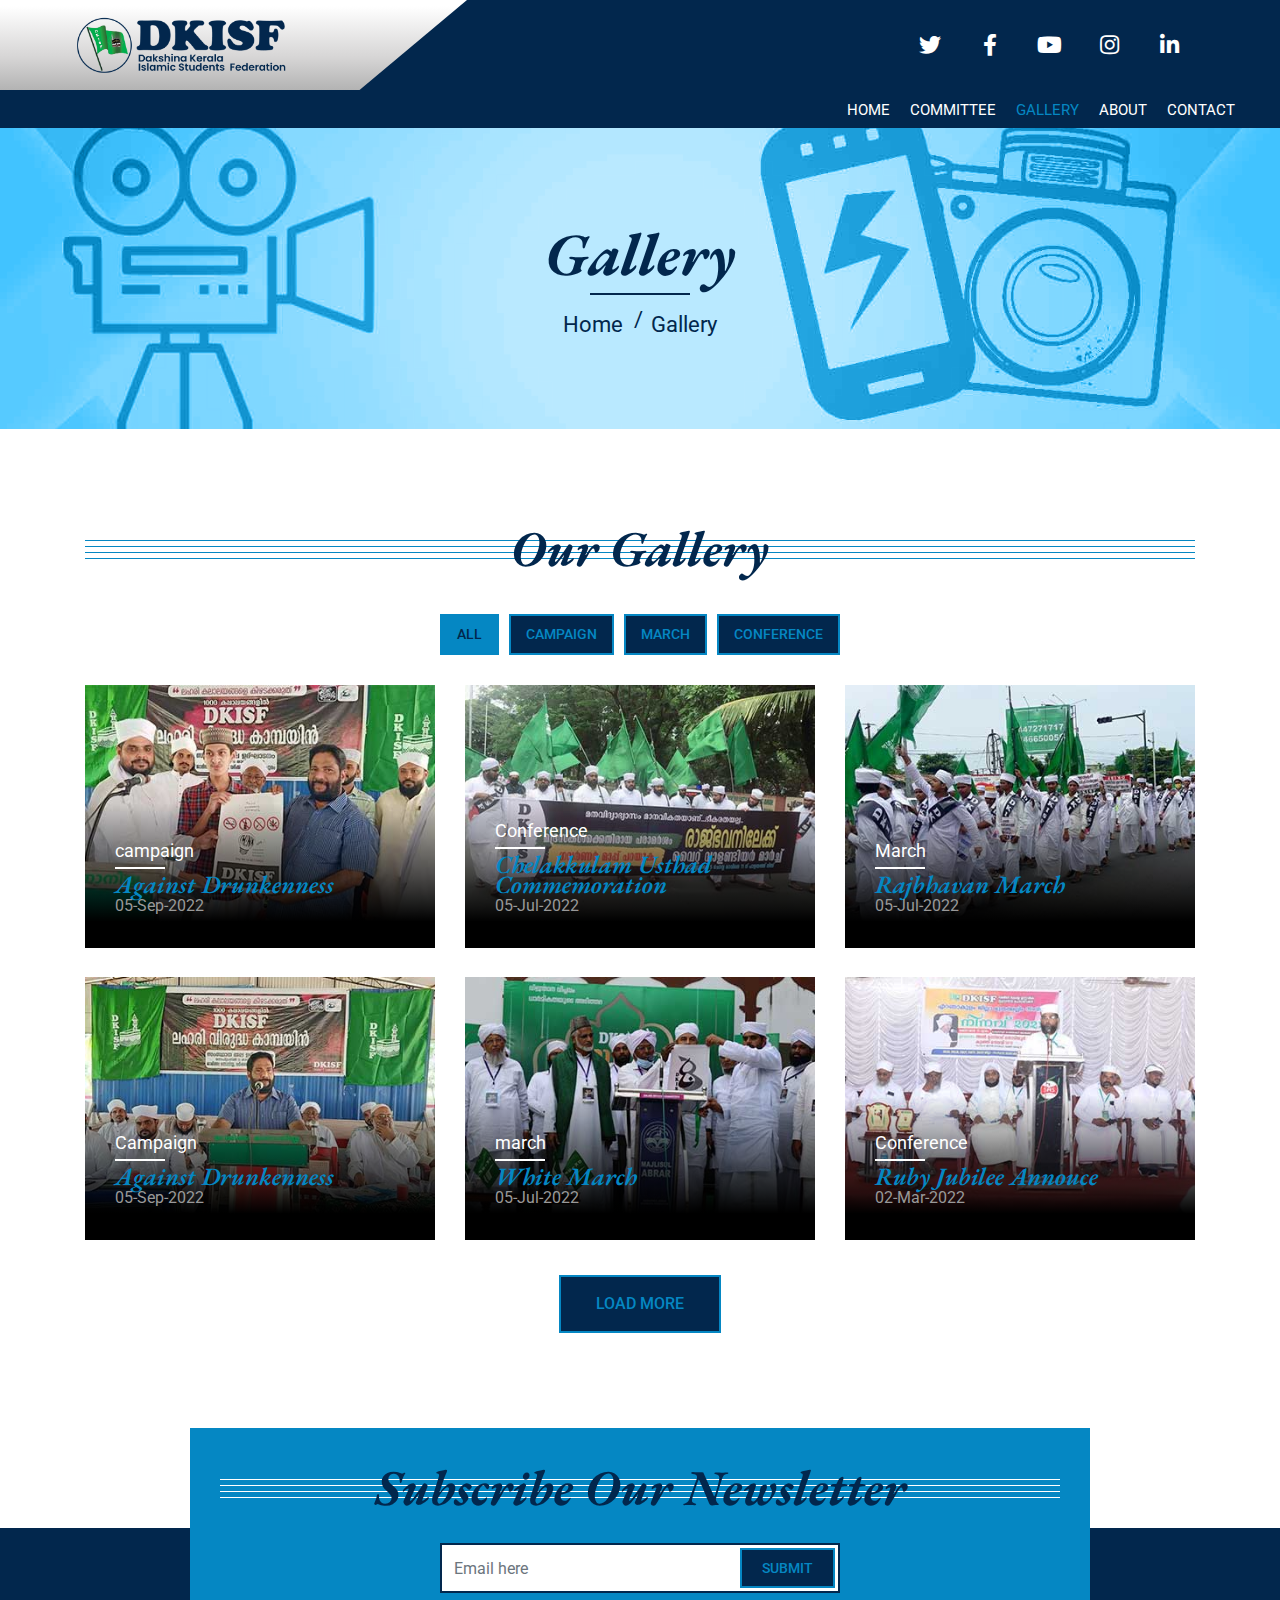
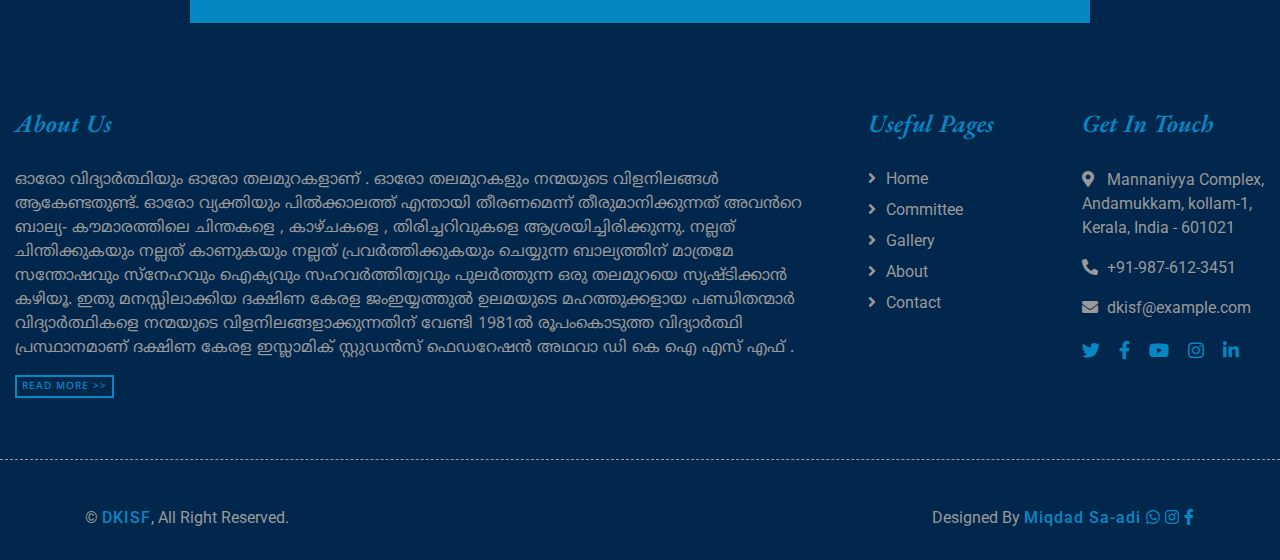
<file: gallery.html>
<!DOCTYPE html>
<html lang="en">

<head>
    <meta charset="utf-8">
    <title>DKISF KERALA</title>
    <meta content="width=device-width, initial-scale=1.0" name="viewport">
    <meta name="Keywords"
        content="DKISF, Organization, Islamic, Dakshina Kerala, Studets Federation, Federation, Kerala">
    <meta name="Description" content="Dakshina Kerala Islamic Student Federation.">
    <meta property="og:image" content="https://drive.google.com/uc?id=1RRbmEukB4MIvOGMqOKltxRUQ1af1Qa-F">
    <meta property="og:image:type" content="image/png">
    <meta property="og:image:width" content="436">
    <meta property="og:image:height" content="228">
    <meta property="og:title" content="IKISF Official Website">
    <meta property="og:description" content="Dakshina Kerala Islamic Student Federation.">
    <link rel="icon" href="./icon.png" type="image/x-icon">
    <link rel="preconnect" href="https://fonts.googleapis.com">
    <link rel="preconnect" href="https://fonts.gstatic.com" crossorigin>
    <link href="https://fonts.googleapis.com/css2?family=Noto+Sans+Malayalam:wght@500;600&display=swap"
        rel="stylesheet">

    <!-- Favicon -->


    <!-- Google Font -->
    <link
        href="https://fonts.googleapis.com/css2?family=EB+Garamond:ital,wght@1,600;1,700;1,800&family=Roboto:wght@400;500&display=swap"
        rel="stylesheet">

    <!-- CSS Libraries -->
    <link href="https://stackpath.bootstrapcdn.com/bootstrap/4.4.1/css/bootstrap.min.css" rel="stylesheet">
    <link href="https://cdnjs.cloudflare.com/ajax/libs/font-awesome/5.10.0/css/all.min.css" rel="stylesheet">
    <link href="lib/animate/animate.min.css" rel="stylesheet">
    <link href="lib/owlcarousel/assets/owl.carousel.min.css" rel="stylesheet">

    <!-- Template Stylesheet -->
    <link href="css/style.css" rel="stylesheet">
</head>

<body>
    <div class="">
        <!-- Top Bar Start -->
        <div class="top-bar">
            <div class="container-fluid">
                <div class="row">
                    <div class="col-md-6 col-lg-4">
                        <div class="logo">
                            <a href="index.html">
                                <!-- <h1>Kanun</h1> -->
                                <img src="img/Dkisf_Logo_1.png" alt="Logo">

                            </a>
                        </div>
                    </div>


                    <div class="col-md-6 col-lg-8 top-bar-right">


                        <div class="social">
                            <a href=""><i class="fab fa-twitter"></i></a>
                            <a href="https://www.facebook.com/profile.php?id=100088858210666&mibextid=ZbWKwL"><i
                                    class="fab fa-facebook-f"></i></a>
                            <a href="https://youtube.com/@dkisfmedia3111"><i class="fab fa-youtube"></i></a>
                            <a href="https://www.instagram.com/dkisf_media/"><i class="fab fa-instagram"></i></a>
                            <a href=""><i class="fab fa-linkedin-in"></i></a>
                        </div>

                        <div class="nav-bar">

                        </div>

                    </div>

                </div>
            </div>
        </div>
        <!-- Top Bar End -->

        <!-- Nav Bar Start -->
        <div class="nav-bar">
            <div class="container-fluid">
                <nav class="navbar navbar-expand-lg bg-dark navbar-dark">
                    <a href="#" class="navbar-brand">MENU</a>
                    <button type="button" class="navbar-toggler" data-toggle="collapse" data-target="#navbarCollapse">
                        <span class="navbar-toggler-icon"></span>
                    </button>

                    <div class="collapse navbar-collapse justify-content-between" id="navbarCollapse">
                        <div class="navbar-nav ml-auto">
                            <a href="index.html" class="nav-item nav-link">Home</a>
                            <a href="committee.html" class="nav-item nav-link">Committee</a>

                            <a href="gallery.html" class="nav-item nav-link active">Gallery</a>
                            <a href="about.html" class="nav-item nav-link">About</a>
                            <a href="contact.html" class="nav-item nav-link">Contact</a>
                        </div>

                    </div>
                </nav>
            </div>
        </div>
        <!-- Nav Bar End -->


        <!-- Page Header Start -->
        <div class="page-header" style="background-image: url(./img/mediabg.jpg);">
            <div class="container">
                <div class="row">
                    <div class="col-12">
                        <h2>Gallery</h2>
                    </div>
                    <div class="col-12">
                        <a href="./index.html">Home</a>
                        <a href="">Gallery</a>
                    </div>
                </div>
            </div>
        </div>
        <!-- Page Header End -->


        <!-- Portfolio Start -->
        <div class="portfolio">
            <div class="container">
                <div class="section-header">
                    <h2>Our Gallery</h2>
                </div>
                <div class="row">
                    <div class="col-12">
                        <ul id="portfolio-flters">
                            <li data-filter="*" class="filter-active">All</li>
                            <li data-filter=".first">Campaign</li>
                            <li data-filter=".second">march</li>
                            <li data-filter=".third">Conference</li>
                        </ul>
                    </div>
                </div>
                <div class="row portfolio-container">
                    <div class="col-lg-4 col-md-6 col-sm-12 portfolio-item first">
                        <div class="portfolio-wrap">
                            <img src="img/gallery/dkisf_gallery_001.jpg" alt="Portfolio Image">
                            <figure>
                                <p>campaign</p>
                                <a href="#">Against Drunkenness</a>
                                <span>05-Sep-2022</span>
                            </figure>
                        </div>
                    </div>
                    <div class="col-lg-4 col-md-6 col-sm-12 portfolio-item second">
                        <div class="portfolio-wrap">
                            <img src="img/gallery/dkisf_gallery_002.jpg" alt="Portfolio Image">
                            <figure>
                                <p>Conference</p>
                                <a href="#">Chelakkulam Usthad Commemoration</a>
                                <span>05-Jul-2022</span>
                            </figure>
                        </div>
                    </div>
                    <div class="col-lg-4 col-md-6 col-sm-12 portfolio-item third">
                        <div class="portfolio-wrap">
                            <img src="img/gallery/dkisf_gallery_003.jpg" alt="Portfolio Image">
                            <figure>
                                <p>March</p>
                                <a href="#">Rajbhavan March</a>
                                <span>05-Jul-2022</span>
                            </figure>
                        </div>
                    </div>
                    <div class="col-lg-4 col-md-6 col-sm-12 portfolio-item first">
                        <div class="portfolio-wrap">
                            <img src="img/gallery/dkisf_gallery_004.jpg" alt="Portfolio Image">
                            <figure>
                                <p>Campaign</p>
                                <a href="#">Against Drunkenness</a>
                                <span>05-Sep-2022</span>
                            </figure>
                        </div>
                    </div>
                    <div class="col-lg-4 col-md-6 col-sm-12 portfolio-item second">
                        <div class="portfolio-wrap">
                            <img src="img/gallery/dkisf_gallery_005.jpg" alt="Portfolio Image">
                            <figure>
                                <p>march</p>
                                <a href="#">White March</a>
                                <span>05-Jul-2022</span>
                            </figure>
                        </div>
                    </div>
                    <div class="col-lg-4 col-md-6 col-sm-12 portfolio-item third">
                        <div class="portfolio-wrap">
                            <img src="img/gallery/dkisf_gallery_006.jpg" alt="Portfolio Image">
                            <figure>
                                <p>Conference</p>
                                <a href="#">Ruby Jubilee Annouce</a>
                                <span>02-Mar-2022</span>
                            </figure>
                        </div>
                    </div>
                </div>
                <div class="row">
                    <div class="col-12 load-more">
                        <a class="btn" href="#">Load More</a>
                    </div>
                </div>
            </div>
        </div>
        <!-- Portfolio Start -->


        <!-- Newsletter Start -->
        <div class="newsletter">
            <div class="container">
                <div class="section-header">
                    <h2>Subscribe Our Newsletter</h2>
                </div>
                <div class="form">
                    <input class="form-control" placeholder="Email here">
                    <button class="btn">Submit</button>
                </div>
            </div>
        </div>
        <!-- Newsletter End -->


        <!-- Footer Start -->
        <div class="footer">
            <div class="container-fluid">
                <div class="row">
                    <div class="col-md-12 col-lg-8">
                        <div class="footer-about">
                            <h2>About Us</h2>
                            <p class="font-ml">
                                ഓരോ വിദ്യാർത്ഥിയും ഓരോ തലമുറകളാണ് . ഓരോ തലമുറകളും നന്മയുടെ വിളനിലങ്ങൾ ആകേണ്ടതുണ്ട്. ഓരോ
                                വ്യക്തിയും പിൽക്കാലത്ത് എന്തായി തീരണമെന്ന് തീരുമാനിക്കുന്നത് അവൻറെ ബാല്യ- കൗമാരത്തിലെ
                                ചിന്തകളെ , കാഴ്ചകളെ , തിരിച്ചറിവുകളെ ആശ്രയിച്ചിരിക്കുന്നു. നല്ലത് ചിന്തിക്കുകയും നല്ലത്
                                കാണുകയും നല്ലത് പ്രവർത്തിക്കുകയും ചെയ്യുന്ന ബാല്യത്തിന് മാത്രമേ സന്തോഷവും സ്നേഹവും
                                ഐക്യവും സഹവർത്തിത്വവും പുലർത്തുന്ന ഒരു തലമുറയെ സൃഷ്ടിക്കാൻ കഴിയൂ.</i> ഇതു മനസ്സിലാക്കിയ
                                ദക്ഷിണ കേരള ജംഇയ്യത്തുൽ ഉലമയുടെ മഹത്തുക്കളായ പണ്ഡിതന്മാർ വിദ്യാർത്ഥികളെ നന്മയുടെ
                                വിളനിലങ്ങളാക്കുന്നതിന് വേണ്ടി 1981ൽ രൂപംകൊടുത്ത വിദ്യാർത്ഥി പ്രസ്ഥാനമാണ് ദക്ഷിണ കേരള
                                ഇസ്ലാമിക് സ്റ്റുഡൻസ് ഫെഡറേഷൻ അഥവാ ഡി കെ ഐ എസ് എഫ് .
                                <a class="btn" href="">Read More &gt;&gt;</a>
                            </p>
                        </div>
                    </div>
                    <div class="col-md-12 col-lg-4">
                        <div class="row">

                            <div class="col-5 col-sm-5 col-md-6 col-lg-6">
                                <div class="footer-link">
                                    <h2>Useful Pages</h2>
                                    <a href="index.html">Home</a>
                                    <a href="committee.html">Committee</a>
                                    <a href="gallery.html">Gallery</a>
                                    <a href="about.html">About</a>
                                    <a href="contact.html">Contact</a>
                                </div>
                            </div>
                            <div class="col-7 col-sm-7 col-md-6 col-lg-6">
                                <div class="footer-contact">
                                    <h2>Get In Touch</h2>
                                    <p><i class="fa fa-map-marker-alt"></i>Mannaniyya Complex, Andamukkam, kollam-1,
                                        Kerala, India - 601021</p>
                                    <p><i class="fa fa-phone-alt"></i>+91-987-612-3451</p>
                                    <p><i class="fa fa-envelope"></i>dkisf@example.com</p>
                                    <div class="footer-social">
                                        <a href=""><i class="fab fa-twitter"></i></a>
                                        <a
                                            href="https://www.facebook.com/profile.php?id=100088858210666&mibextid=ZbWKwL"><i
                                                class="fab fa-facebook-f"></i></a>
                                        <a href="https://youtube.com/@dkisfmedia3111"><i class="fab fa-youtube"></i></a>
                                        <a href="https://www.instagram.com/dkisf_media/"><i
                                                class="fab fa-instagram"></i></a>
                                        <a href=""><i class="fab fa-linkedin-in"></i></a>
                                    </div>
                                </div>
                            </div>
                        </div>
                    </div>
                </div>
            </div>

            <hr class="footer-line">

            <div class="container copyright">
                <div class="row">
                    <div class="col-md-6">
                        <p>&copy; <a href="https://htmlcodex.com/law-firm-website-template">DKISF</a>, All Right
                            Reserved.</p>
                    </div>
                    <div class="col-md-6">
                        <p>Designed By <a href="https://wa.me/918592957033?text=from_dkisf_web">Miqdad Sa-adi <i
                                    class="fab fa-whatsapp"></i></a>
                            <a href="https://www.instagram.com/mikthadvgr/"><i class="fab fa-instagram"></i></a>
                            <a href="https://www.facebook.com/mikthad.vgr/"><i class="fab fa-facebook-f"></i></a>
                        </p>
                    </div>
                </div>
            </div>
        </div>
        <!-- Footer End -->

        <a href="#" class="back-to-top"><i class="fa fa-chevron-up"></i></a>
    </div>

    <!-- JavaScript Libraries -->
    <script src="https://code.jquery.com/jquery-3.4.1.min.js"></script>
    <script src="https://stackpath.bootstrapcdn.com/bootstrap/4.4.1/js/bootstrap.bundle.min.js"></script>
    <script src="lib/easing/easing.min.js"></script>
    <script src="lib/owlcarousel/owl.carousel.min.js"></script>
    <script src="lib/isotope/isotope.pkgd.min.js"></script>

    <!-- Template Javascript -->
    <script src="js/main.js"></script>
</body>

</html>
</file>
<file: css/style.css>
/*******************************/
/********* General CSS *********/
/*******************************/
/**********************************/
/********** Top Bar CSS ***********/
/**********************************/
/**********************************/
/*********** Nav Bar CSS **********/
/**********************************/
/*******************************/
/******** Carousel CSS *********/
/*******************************/
/*******************************/
/******* Page Header CSS *******/
/*******************************/
/*******************************/
/******* Section Header ********/
/*******************************/
/*******************************/
/******** Top Feature CSS ******/
/*******************************/
/*******************************/
/********** About CSS **********/
/*******************************/
/*******************************/
/********* Service CSS *********/
/*******************************/
/*******************************/
/********* Feature CSS *********/
/*******************************/
/*******************************/
/*********** Team CSS **********/
/*******************************/
/*******************************/
/*********** FAQs CSS **********/
/*******************************/
/*******************************/
/******* Testimonial CSS *******/
/*******************************/
/*******************************/
/*********** Blog CSS **********/
/*******************************/
/*******************************/
/********* Timeline CSS ********/
/*******************************/
/*******************************/
/******** Portfolio CSS ********/
/*******************************/
/*******************************/
/********* Contact CSS *********/
/*******************************/
/*******************************/
/******* Single Page CSS *******/
/*******************************/
/*******************************/
/********** Newsletter *********/
/*******************************/
/*******************************/
/********* Footer CSS **********/
/*******************************/
body {
  color: #666666;
  background: #ffffff;
  font-family: "Roboto", sans-serif;
  font-weight: 400;
}

h1 {
  font-family: "EB Garamond", serif;
  font-weight: 600;
  font-style: italic;
  color: #02274d;
}

h2 {
  font-family: "EB Garamond", serif;
  font-weight: 600;
  font-style: italic;
  color: #02274d;
}

h3 {
  font-family: "EB Garamond", serif;
  font-weight: 600;
  font-style: italic;
  color: #02274d;
}

h4 {
  font-family: "EB Garamond", serif;
  font-weight: 600;
  font-style: italic;
  color: #02274d;
}

h5 {
  font-family: "EB Garamond", serif;
  font-weight: 600;
  font-style: italic;
  color: #02274d;
}

h6 {
  font-family: "EB Garamond", serif;
  font-weight: 600;
  font-style: italic;
  color: #02274d;
}

a {
  color: #454545;
  transition: 0.3s;
  line-height: 20px;
}
a:hover {
  color: #0587c3;
  outline: none;
  text-decoration: none;
}
a:active {
  color: #0587c3;
  outline: none;
  text-decoration: none;
}
a:focus {
  color: #0587c3;
  outline: none;
  text-decoration: none;
}

.btn:focus {
  box-shadow: none;
}

.wrapper {
  position: relative;
  width: 100%;
  max-width: 1366px;
  margin: 0 auto;
  background: #ffffff;
}

.back-to-top {
  position: fixed;
  display: none;
  background: #0587c3;
  color: #02274d;
  width: 44px;
  height: 44px;
  text-align: center;
  line-height: 1;
  font-size: 22px;
  right: 15px;
  bottom: 15px;
  transition: background 0.5s;
  z-index: 9;
}
.back-to-top:hover {
  color: #0587c3;
  background: #02274d;
}
.back-to-top i {
  padding-top: 10px;
}

.top-bar {
  position: relative;
  height: 90px;
  background: linear-gradient(180deg, rgb(255, 255, 255) 7%, rgb(214, 213, 213) 64%, rgb(179, 179, 179) 100%);
}
.top-bar .logo {
  padding: 15px 0;
  text-align: left;
  overflow: hidden;
}
.top-bar .logo h1 {
  margin: 0;
  color: #0587c3;
  font-size: 75px;
  line-height: 55px;
  font-weight: 800;
}
.top-bar .logo img {
  max-width: 100%;
  max-height: 60px;
}
.top-bar .top-bar-right {
  display: flex;
  align-items: center;
  justify-content: flex-end;
  height: 90px;
  background-color: #02274d;
  padding-right: 0px;
}
.top-bar .top-bar-right::before {
  content: "";
  position: absolute;
  top: 0;
  left: -197px;
  width: 0;
  height: 0;
  border: 0 solid transparent;
  border-right-width: 0px;
  border-left-width: 197px;
  border-bottom: 165px solid #02274d;
}
.top-bar .text {
  display: flex;
  align-items: center;
  justify-content: center;
  flex-direction: column;
  height: 90px;
  padding: 0 20px;
  text-align: center;
  border-left: 1px solid rgba(255, 255, 255, 0.15);
}
.top-bar .text h2 {
  color: #ffffff;
  font-family: "Roboto", sans-serif;
  font-weight: 500;
  font-style: normal;
  font-size: 25px;
  margin: 0;
}
.top-bar .text p {
  color: #ffffff;
  font-size: 13px;
  margin: 0;
}
.top-bar .social {
  display: flex;
  height: 90px;
  font-size: 0;
  justify-content: flex-end;
}
.top-bar .social a {
  display: flex;
  align-items: center;
  justify-content: center;
  width: 60px;
  height: 100%;
  font-size: 22px;
  color: #ffffff;
}
.top-bar .social a:hover {
  color: #0587c3;
  background: #ffffff;
}

.nav-bar {
  position: relative;
  padding: 40px 20px 0px 60px;
  transition: 0.3s;
}
.nav-bar .navbar {
  height: 100%;
  padding: 0;
}
.nav-bar .dropdown-menu {
  margin-top: 0;
  border: 0;
  border-radius: 0;
  background: #f8f9fa;
}
.nav-bar .btn {
  color: #ffffff;
  border: 2px solid #0587c3;
  border-radius: 0;
}
.nav-bar .btn:hover {
  background: #0587c3;
}

.nav-bar.nav-sticky {
  position: fixed;
  top: 0;
  width: 100%;
  padding: 10px 0;
  box-shadow: 0 2px 5px rgba(0, 0, 0, 0.3);
  z-index: 999;
}

.navbar-dark .navbar-nav .nav-link {
  padding: 10px 10px 8px 10px;
  color: #ffffff;
}
.navbar-dark .navbar-nav .nav-link:focus {
  padding: 10px 10px 8px 10px;
  color: #ffffff;
}
.navbar-dark .navbar-nav .nav-link:hover {
  padding: 10px 10px 8px 10px;
  color: #ffffff;
  color: #0587c3;
  transition: none;
}
.navbar-dark .navbar-nav .nav-link.active {
  padding: 10px 10px 8px 10px;
  color: #ffffff;
  color: #0587c3;
  transition: none;
}

.carousel {
  position: relative;
  width: 100%;
  height: calc(100vh - 170px);
  margin: 0 auto;
  text-align: center;
  overflow: hidden;
}
.carousel .carousel-inner {
  position: relative;
  width: 100%;
  height: 100%;
}
.carousel .carousel-item {
  position: relative;
  width: 100%;
  height: 100%;
}
.carousel .carousel-item img {
  width: 100%;
  height: 100%;
  -o-object-fit: cover;
     object-fit: cover;
}
.carousel .carousel-item::after {
  position: absolute;
  content: "";
  width: 100%;
  height: 100%;
  top: 0;
  left: 0;
  background: rgba(0, 0, 0, 0.3);
  z-index: 1;
}
.carousel .carousel-caption {
  position: absolute;
  top: 0;
  bottom: 0;
  display: flex;
  align-items: center;
  justify-content: center;
  flex-direction: column;
  height: calc(100vh - 170px);
}
.carousel .carousel-caption h1 {
  color: #ffffff;
  font-size: 60px;
  font-weight: 700;
  margin-bottom: 20px;
}
.carousel .carousel-caption p {
  color: #ffffff;
  font-size: 25px;
  margin-bottom: 25px;
}
.carousel .carousel-caption .btn {
  padding: 15px 35px;
  font-size: 18px;
  font-weight: 500;
  letter-spacing: 1px;
  text-transform: uppercase;
  color: #0587c3;
  background: #02274d;
  border: 2px solid #0587c3;
  border-radius: 0;
  transition: 0.3s;
}
.carousel .carousel-caption .btn:hover {
  color: #02274d;
  background: #0587c3;
}
.carousel .animated {
  -webkit-animation-duration: 1.5s;
  animation-duration: 1.5s;
}

.page-header {
  position: relative;
  margin-bottom: 45px;
  padding: 90px 0;
  text-align: center;
  background: #0587c3;
  background-position: center;
  background-size: cover;
  background-blend-mode: luminosity;
}
.page-header h2 {
  position: relative;
  color: #02274d;
  font-size: 60px;
  font-weight: 700;
  margin-bottom: 20px;
  padding-bottom: 5px;
}
.page-header h2::after {
  position: absolute;
  content: "";
  width: 100px;
  height: 2px;
  left: calc(50% - 50px);
  bottom: 0;
  background: #02274d;
}
.page-header a {
  position: relative;
  padding: 0 12px;
  font-size: 22px;
  color: #02274d;
}
.page-header a:hover {
  color: #ffffff;
}
.page-header a::after {
  position: absolute;
  content: "/";
  width: 8px;
  height: 8px;
  top: -2px;
  right: -7px;
  text-align: center;
  color: #02274d;
}
.page-header a:last-child::after {
  display: none;
}

.section-header {
  position: relative;
  width: 100%;
  text-align: center;
  margin-bottom: 45px;
}
.section-header h2 {
  margin: 0;
  position: relative;
  font-size: 50px;
  font-weight: 700;
  white-space: nowrap;
  z-index: 1;
}
.section-header h2::before {
  position: absolute;
  content: "";
  width: 100%;
  height: 7px;
  left: 0;
  top: 21px;
  background: transparent;
  border-top: 1px solid #0587c3;
  border-bottom: 1px solid #0587c3;
  z-index: -1;
}
.section-header h2::after {
  position: absolute;
  content: "";
  width: 100%;
  height: 7px;
  left: 0;
  bottom: 20px;
  background: transparent;
  border-top: 1px solid #0587c3;
  border-bottom: 1px solid #0587c3;
  z-index: -1;
}

.subsection-header {
  position: relative;
  width: 100%;
  text-align: left;
  margin-bottom: 45px;
  border-top: 1px solid #668daa;
}
.subsection-header h4 {
  margin: 0;
  width: 250px;
  position: relative;
  font-size: 25px;
  font-weight: 700;
  white-space: nowrap;
  padding: 3px 10px;
  z-index: 1;
  color: #ffffff;
  background: #668daa;
}
.subsection-header h4::before {
  position: absolute;
  content: "";
  width: 25px;
  height: 100%;
  right: -30px;
  top: 0;
  width: 0;
  height: 0;
  border: 0 solid transparent;
  border-bottom-width: 35px;
  border-top-width: 0px;
  border-left: 30px solid #668daa;
  z-index: -1;
}
.subsection-header h4::after {
  position: absolute;
  content: "";
  height: 100%;
  left: 0;
  top: 0;
  background: transparent;
  border-top: 1px solid #0587c3;
  z-index: -1;
}

.feature-top {
  position: relative;
  background: #02274d;
  margin-bottom: 45px;
}
.feature-top .col-md-3 {
  border-right: 1px solid rgba(255, 255, 255, 0.1);
  border-bottom: 1px solid rgba(255, 255, 255, 0.1);
}
.feature-top .feature-item {
  padding: 30px 0;
  text-align: center;
}
.feature-top .feature-item i {
  color: #0587c3;
  font-size: 35px;
  margin-bottom: 10px;
}
.feature-top .feature-item h3 {
  color: #ffffff;
  font-size: 30px;
  font-weight: 600;
}
.feature-top .feature-item p {
  color: #999999;
  margin: 0;
  font-size: 18px;
}

.about {
  position: relative;
  width: 100%;
  padding: 45px 0;
}
.about .section-header {
  margin-bottom: 30px;
}
.about .about-img {
  position: relative;
  height: 100%;
  padding: 10px;
  background: #02274d;
}
.about .about-img img {
  width: 100%;
  height: 100%;
  -o-object-fit: cover;
     object-fit: cover;
}
.about .about-text p {
  font-size: 16px;
}
.about .about-text p span {
  font-size: 16px;
  color: #0587c3;
  transform: scale(10);
}
.about .about-text a.btn {
  position: relative;
  margin-top: 15px;
  padding: 15px 35px;
  font-size: 16px;
  font-weight: 500;
  letter-spacing: 1px;
  text-transform: uppercase;
  color: #0587c3;
  border: 2px solid #0587c3;
  border-radius: 0;
  background: #02274d;
  transition: 0.3s;
}
.about .about-text a.btn:hover {
  color: #02274d;
  background: #0587c3;
}

.service {
  position: relative;
  width: 100%;
  padding: 45px 0 15px 0;
}
.service .service-item {
  position: relative;
  width: 100%;
  text-align: center;
  background: #02274d;
  margin-bottom: 30px;
}
.service .service-item:hover .service-icon i {
  margin-top: -15px;
}
.service .service-item:hover a.btn {
  color: #02274d;
  background: #0587c3;
}
.service .service-item h3 {
  margin: 0;
  padding: 25px 15px 15px 15px;
  font-size: 30px;
  font-weight: 600;
  color: #0587c3;
}
.service .service-item p {
  margin: 0;
  color: #999999;
  padding: 0 25px 25px 25px;
  font-size: 18px;
}
.service .service-item a.btn {
  position: relative;
  margin-bottom: 30px;
  padding: 10px 20px;
  font-size: 14px;
  font-weight: 500;
  letter-spacing: 1px;
  text-transform: uppercase;
  color: #0587c3;
  border: 2px solid #0587c3;
  border-radius: 0;
  background: #02274d;
  transition: 0.3s;
}
.service .service-icon {
  height: 200px;
  position: relative;
  display: flex;
  align-items: center;
  justify-content: center;
  background: linear-gradient(180deg, rgb(255, 255, 255) 7%, rgb(214, 213, 213) 64%, rgb(179, 179, 179) 100%);
}
.service .service-icon i {
  width: 100px;
  height: 100px;
  padding: 20px 0;
  text-align: center;
  font-size: 60px;
  color: #0587c3;
  background: #02274d;
  transition: 0.5s;
}

.feature {
  position: relative;
  width: 100%;
  padding: 45px 0;
}
.feature .feature-item {
  margin-bottom: 30px;
}
.feature .feature-item:hover .feature-icon i {
  margin-right: -15px;
}
.feature .feature-item h3 {
  position: relative;
  margin-bottom: 15px;
  padding-bottom: 10px;
  font-size: 30px;
  font-weight: 600;
}
.feature .feature-item h3::after {
  position: absolute;
  content: "";
  width: 50px;
  height: 2px;
  left: 0;
  bottom: 0;
  background: #0587c3;
}
.feature .feature-item p {
  margin: 0;
  font-size: 16px;
}
.feature .feature-icon {
  height: 180px;
  position: relative;
  display: flex;
  align-items: center;
  justify-content: center;
  background: #02274d;
}
.feature .feature-icon i {
  width: 100px;
  height: 100px;
  padding: 20px 0;
  text-align: center;
  font-size: 60px;
  color: #0587c3;
  background: linear-gradient(180deg, rgb(255, 255, 255) 7%, rgb(214, 213, 213) 64%, rgb(179, 179, 179) 100%);
  transition: 0.5s;
}
.feature .feature-img {
  position: relative;
  height: 100%;
  padding: 10px;
  background: #02274d;
}
.feature .feature-img img {
  width: 100%;
  height: 100%;
  -o-object-fit: cover;
     object-fit: cover;
}

.team .team-item {
  width: 100%;
  background: #beeaff;
  text-align: center;
  overflow: hidden;
  position: relative;
  border-bottom: 5px solid #0587c3;
  margin-bottom: 30px;
  transition: all 0.3s linear 0s;
}
.team .team-item:hover {
  border-bottom: 5px solid #02274d;
}
.team .team-item:hover .team-social {
  width: 100%;
  left: 0;
}
.team .team-item:hover .team-img::before {
  background: #02274d;
}
.team .team-img {
  display: inline-block;
  width: 130px;
  height: 130px;
  margin-bottom: 20px;
  z-index: 1;
  position: relative;
  margin-top: 60px;
}
.team .team-img::before {
  content: "";
  width: 100%;
  height: 100%;
  border-radius: 50%;
  background: #0587c3;
  position: absolute;
  bottom: 135%;
  right: 0;
  left: 0;
  opacity: 1;
  transform: scale(3);
  transition: all 0.3s linear 0s;
  z-index: -1;
}
.team .team-img img {
  width: 100%;
  height: 100%;
  transform: scale(1);
  transition: all 0.9s ease 0s;
  box-shadow: 0 0 0 5px #f7f5ec;
  position: relative;
  z-index: 2;
}

.team-text {
  position: relative;
  padding: 0px 15px 0px 15px;
  text-align: center;
  background: #beeaff;
  margin: 10px 0 0 0px;
}
.team-text h2 {
  font-size: 22px;
  font-weight: 600;
  color: #02274d;
}
.team-text p {
  margin: 0;
  color: #0587c3;
  font-size: 1rem;
}

.call-icon-l .call-icon {
  transform: rotate(90deg);
  color: #ffffff;
  margin: 20px 10px;
}
.call-icon-l .call-icon::after {
  content: "";
  position: absolute;
  top: -4px;
  left: -4px;
  width: 25px;
  height: 25px;
  border-radius: 50%;
  background-color: #02274d;
  z-index: -111;
}
.call-icon-l span {
  font-weight: bolder;
  font-size: 20px;
}

.team-social {
  position: absolute;
  width: calc(100% - 60px);
  height: 50px;
  bottom: -50px;
  left: 30px;
  display: flex;
  align-items: center;
  justify-content: center;
  background: #0587c3;
  font-size: 0;
  transition: 0.5s;
}
.team-social a {
  display: inline-block;
  margin-right: 15px;
  font-size: 18px;
  text-align: center;
  color: #02274d;
  transition: 0.3s;
}
.team-social a:last-child {
  margin-right: 0;
}
.team-social a:hover {
  color: #ffffff;
}

.faqs {
  position: relative;
  width: 100%;
  padding: 45px 0;
}
.faqs .faqs-img {
  position: relative;
  height: 100%;
  padding: 10px;
  background: #02274d;
}
.faqs .faqs-img img {
  width: 100%;
  height: 100%;
  -o-object-fit: cover;
     object-fit: cover;
}
.faqs .card {
  margin-bottom: 15px;
  padding-top: 15px;
  border: none;
  border-radius: 0;
  border-top: 1px solid #0587c3;
}
.faqs .card:last-child {
  margin-bottom: 0;
  padding-bottom: 15px;
  border-bottom: 1px solid #0587c3;
}
.faqs .card-header {
  padding: 0;
  border: none;
  background: #ffffff;
}
.faqs .card-header a {
  display: block;
  width: 100%;
  color: #02274d;
  font-size: 18px;
  line-height: 40px;
}
.faqs .card-header a span {
  display: inline-block;
  width: 40px;
  height: 40px;
  margin-right: 10px;
  text-align: center;
  background: #02274d;
  color: #0587c3;
  font-weight: 700;
}
.faqs .card-header [data-toggle=collapse]:after {
  font-family: "font Awesome 5 Free";
  content: "\f067";
  float: right;
  color: #02274d;
  font-size: 12px;
  font-weight: 900;
  transition: 0.3s;
}
.faqs .card-header [data-toggle=collapse][aria-expanded=true]:after {
  font-family: "font Awesome 5 Free";
  content: "\f068";
  float: right;
  color: #02274d;
  font-size: 12px;
  font-weight: 900;
  transition: 0.3s;
}
.faqs .card-body {
  padding: 15px 0 0 0;
  font-size: 16px;
  border: none;
  background: #ffffff;
}
.faqs a.btn {
  position: relative;
  margin-top: 15px;
  padding: 15px 35px;
  font-size: 16px;
  font-weight: 500;
  letter-spacing: 1px;
  text-transform: uppercase;
  color: #0587c3;
  border: 2px solid #0587c3;
  border-radius: 0;
  background: #02274d;
  transition: 0.3s;
}
.faqs a.btn:hover {
  color: #02274d;
  background: #0587c3;
}

.testimonial {
  position: relative;
  padding: 45px 0;
}
.testimonial .testimonials-carousel {
  position: relative;
  width: calc(100% + 30px);
  left: -15px;
  right: -15px;
}
.testimonial .testimonial-item {
  position: relative;
  margin: 0 15px;
  padding: 30px;
  background: #02274d;
  overflow: hidden;
}
.testimonial .testimonial-item i {
  position: absolute;
  top: 0;
  right: 0;
  color: #333333;
  font-size: 60px;
  transform: rotate(45deg);
  z-index: 1;
}
.testimonial .testimonial-item .col-12 {
  margin-top: 20px;
}
.testimonial .testimonial-item img {
  width: 100%;
}
.testimonial .testimonial-item h2 {
  color: #0587c3;
  font-size: 22px;
  font-weight: 600;
  margin-bottom: 5px;
}
.testimonial .testimonial-item p {
  color: #999999;
  font-size: 16px;
  margin: 0;
}
.testimonial .owl-nav {
  margin-top: 15px;
  text-align: center;
}
.testimonial .owl-dots {
  margin-top: 15px;
  text-align: center;
}
.testimonial .owl-dot {
  display: inline-block;
  margin: 0 5px;
  width: 12px;
  height: 12px;
  border-radius: 50%;
  background: #0587c3;
}
.testimonial .owl-dot.active {
  background: #02274d;
}

.blog {
  position: relative;
  width: 100%;
  padding: 45px 0;
}
.blog .blog-carousel {
  position: relative;
  width: calc(100% + 30px);
  left: -15px;
  right: -15px;
}
.blog .blog-item {
  position: relative;
  margin: 0 15px;
  background: #ffffff;
  overflow: hidden;
}
.blog .blog-item img {
  width: 100%;
  margin-bottom: 25px;
}
.blog .blog-item h3 {
  font-size: 25px;
  font-weight: 600;
}
.blog .blog-item .meta {
  padding: 0 0 15px 0;
}
.blog .blog-item .meta * {
  display: inline-block;
  margin: 0;
  padding: 0;
  font-size: 14px;
  color: #999999;
}
.blog .blog-item .meta i {
  margin: 0 2px 0 10px;
}
.blog .blog-item .meta i:first-child {
  margin-left: 0;
}
.blog .blog-item p {
  font-size: 16px;
}
.blog .blog-item a.btn {
  padding: 0;
  font-size: 14px;
  font-weight: 500;
  letter-spacing: 1px;
  text-transform: uppercase;
  color: #0587c3;
  transition: 0.3s;
}
.blog .blog-item a.btn i {
  margin-left: 10px;
}
.blog .blog-item a.btn:hover {
  color: #02274d;
}
.blog .blog-page .blog-item {
  margin: 0 0 30px 0;
}
.blog .owl-nav {
  margin-top: 15px;
  text-align: center;
}
.blog .owl-dots {
  margin-top: 15px;
  text-align: center;
}
.blog .owl-dot {
  display: inline-block;
  margin: 0 5px;
  width: 12px;
  height: 12px;
  border-radius: 50%;
  background: #0587c3;
}
.blog .owl-dot.active {
  background: #02274d;
}
.blog .pagination .page-link {
  color: #02274d;
  border-radius: 0;
  border-color: #668daa;
}
.blog .pagination .page-link:hover {
  color: #02274d;
  background: #0587c3;
}
.blog .pagination .page-item.active .page-link {
  color: #02274d;
  background: #0587c3;
}
.blog .pagination .disabled .page-link {
  color: #999999;
}

.timeline {
  position: relative;
  padding: 45px 0;
}
.timeline .timeline-start {
  position: relative;
  width: calc(100% + 30px);
  left: -15px;
  right: -15px;
}
.timeline .timeline-container {
  padding: 0 15px;
  position: relative;
  background: inherit;
  width: 50%;
  margin-top: -5px;
}
.timeline .timeline-container::before {
  content: "";
  position: absolute;
  width: 15px;
  height: 5px;
  background: #0587c3;
  z-index: 1;
}
.timeline .timeline-container::after {
  content: "";
  position: absolute;
  width: 15px;
  height: 5px;
  background: #0587c3;
  z-index: 1;
}
.timeline .timeline-container:first-child::before {
  display: none;
}
.timeline .timeline-container:last-child::before {
  display: none;
}
.timeline .timeline-container .timeline-content {
  padding: 30px;
  background: #02274d;
  position: relative;
  border-right: 5px solid #0587c3;
}
.timeline .timeline-container .timeline-content h2 {
  margin-bottom: 15px;
  font-size: 22px;
  font-weight: 600;
  color: #0587c3;
}
.timeline .timeline-container .timeline-content h2 span {
  display: inline-block;
  margin-right: 15px;
  padding: 5px 10px;
  color: #02274d;
  background: #0587c3;
  font-family: "Roboto", sans-serif;
  font-style: normal;
}
.timeline .timeline-container .timeline-content p {
  margin: 0;
  font-size: 16px;
  color: #999999;
}
.timeline .timeline-container.left {
  left: 0;
}
.timeline .timeline-container.left::before {
  top: 0;
  right: 0;
}
.timeline .timeline-container.left::after {
  bottom: 0;
  right: 0;
}
.timeline .timeline-container.right {
  left: 50%;
}
.timeline .timeline-container.right::before {
  bottom: 0;
  left: 0;
}
.timeline .timeline-container.right::after {
  top: 0;
  left: 0;
}
.timeline .timeline-container.right .timeline-content {
  border-left: 5px solid #0587c3;
}

.portfolio {
  position: relative;
  padding: 45px 0;
  background: #ffffff;
}
.portfolio #portfolio-flters {
  padding: 0;
  margin: -15px 0 25px 0;
  list-style: none;
  font-size: 0;
  text-align: center;
}
.portfolio #portfolio-flters li {
  cursor: pointer;
  display: inline-block;
  margin: 5px;
  padding: 8px 15px;
  color: #0587c3;
  font-size: 14px;
  font-weight: 500;
  text-transform: uppercase;
  border-radius: 0;
  background: #02274d;
  border: 2px solid #0587c3;
  transition: 0.3s;
}
.portfolio #portfolio-flters li:hover {
  background: #0587c3;
  color: #02274d;
}
.portfolio #portfolio-flters li.filter-active {
  background: #0587c3;
  color: #02274d;
}
.portfolio .load-more {
  text-align: center;
}
.portfolio .load-more .btn {
  cursor: pointer;
  display: inline-block;
  margin: 5px;
  padding: 8px 15px;
  color: #0587c3;
  font-size: 14px;
  font-weight: 500;
  text-transform: uppercase;
  border-radius: 0;
  background: #02274d;
  border: 2px solid #0587c3;
  transition: 0.3s;
  padding: 15px 35px;
  font-size: 16px;
  transition: 0.3s;
}
.portfolio .load-more .btn:hover {
  color: #02274d;
  background: #0587c3;
}
.portfolio .portfolio-item {
  position: relative;
  margin-bottom: 30px;
  overflow: hidden;
  transition: 0.5s;
}
.portfolio .portfolio-item:hover {
  margin-top: -10px;
}
.portfolio .portfolio-wrap {
  position: relative;
  width: 100%;
}
.portfolio img {
  position: relative;
  width: 100%;
  height: 100%;
  -o-object-fit: cover;
     object-fit: cover;
}
.portfolio figure {
  position: absolute;
  padding: 30px;
  width: 100%;
  height: 100%;
  top: 0;
  left: 0;
  display: flex;
  align-items: flex-start;
  justify-content: flex-end;
  flex-direction: column;
  background: linear-gradient(rgba(0, 0, 0, 0), rgba(0, 0, 0, 0), rgb(0, 0, 0) 90%);
}
.portfolio figure p {
  position: relative;
  margin-bottom: 5px;
  padding-bottom: 5px;
  color: #ffffff;
  font-size: 18px;
}
.portfolio figure p::after {
  position: absolute;
  content: "";
  width: 50px;
  height: 2px;
  left: 0;
  bottom: 0;
  background: #ffffff;
}
.portfolio figure a {
  font-family: "EB Garamond", serif;
  color: #0587c3;
  font-size: 25px;
  font-weight: 600;
  font-style: italic;
  transition: 0.3s;
}
.portfolio figure a:hover {
  text-decoration: none;
  color: #ffffff;
}
.portfolio figure span {
  position: relative;
  color: #999999;
  font-size: 16px;
}

.contact {
  position: relative;
  width: 100%;
  padding: 45px 0 15px 0;
}
.contact .contact-info {
  position: relative;
  margin-bottom: 30px;
  width: 100%;
  padding: 30px;
  background: #02274d;
}
.contact .contact-item {
  position: relative;
  margin-bottom: 30px;
  padding: 30px;
  display: flex;
  align-items: flex-start;
  flex-direction: row;
  border: 2px solid #0587c3;
}
.contact .contact-item i {
  display: inline-block;
  width: 60px;
  height: 60px;
  display: flex;
  align-items: center;
  justify-content: center;
  font-size: 30px;
  color: #0587c3;
  border: 2px solid #0587c3;
}
.contact .contact-item:last-child {
  margin-bottom: 0;
}
.contact .contact-text {
  position: relative;
  width: auto;
  padding-left: 15px;
}
.contact .contact-text h2 {
  color: #0587c3;
  font-size: 25px;
  font-weight: 600;
}
.contact .contact-text p {
  margin: 0;
  color: #999999;
  font-size: 16px;
}
.contact .contact-form {
  position: relative;
  margin-bottom: 30px;
}
.contact .contact-form input {
  height: 60px;
  border-radius: 0;
  border-width: 2px;
  border-color: #02274d;
}
.contact .contact-form textarea {
  height: 190px;
  border-radius: 0;
  border-width: 2px;
  border-color: #02274d;
}
.contact .contact-form .btn {
  padding: 16px 35px;
  font-size: 18px;
  font-weight: 500;
  letter-spacing: 1px;
  text-transform: uppercase;
  color: #0587c3;
  background: #02274d;
  border: 2px solid #0587c3;
  border-radius: 0;
  transition: 0.3s;
}
.contact .contact-form .btn:hover {
  color: #02274d;
  background: #0587c3;
}

.single {
  position: relative;
  width: 100%;
  padding: 45px 0 65px 0;
}
.single img {
  margin: 10px 0 15px 0;
}
.single .table {
  margin-bottom: 30px;
}
.single .list-group {
  margin-bottom: 30px;
}
.single .ul-group {
  padding: 0;
  list-style: none;
}
.single .ul-group li {
  margin-left: 2px;
}
.single .ul-group li::before {
  position: relative;
  content: "\f0da";
  font-family: "Font Awesome 5 Free";
  font-weight: 900;
  margin-right: 10px;
}
.single .ol-group {
  padding-left: 18px;
}

.newsletter {
  position: relative;
  max-width: 900px;
  margin: 45px auto -140px auto;
  padding: 30px 15px;
  background: #0587c3;
  z-index: 1;
}
.newsletter .section-header {
  margin-bottom: 25px;
}
.newsletter .section-header h2::before {
  border-color: #ffffff;
}
.newsletter .section-header h2::after {
  border-color: #ffffff;
}
.newsletter .form {
  position: relative;
  max-width: 400px;
  margin: 0 auto;
}
.newsletter input {
  height: 50px;
  border: 2px solid #02274d;
  border-radius: 0;
}
.newsletter .btn {
  position: absolute;
  top: 5px;
  right: 5px;
  height: 40px;
  padding: 8px 20px;
  font-size: 14px;
  font-weight: 500;
  text-transform: uppercase;
  color: #0587c3;
  background: #02274d;
  border-radius: 0;
  border: 2px solid #0587c3;
  transition: 0.3s;
}
.newsletter .btn:hover {
  color: #02274d;
  background: #0587c3;
}

.footer {
  position: relative;
  margin-top: 45px;
  padding-top: 180px;
  background: #02274d;
  color: #ffffff;
}
.footer .footer-about {
  position: relative;
  margin-bottom: 45px;
  color: #999999;
}
.footer .footer-about h2 {
  position: relative;
  margin-bottom: 30px;
  font-size: 25px;
  font-weight: 600;
  color: #0587c3;
}
.footer .footer-about a.btn {
  position: relative;
  margin-top: 15px;
  padding: 2px 5px;
  font-size: 10px;
  font-weight: 500;
  letter-spacing: 1px;
  text-transform: uppercase;
  color: #0587c3;
  border: 2px solid #0587c3;
  border-radius: 0;
  background: #02274d;
  transition: 0.3s;
}
.footer .footer-about a.btn:hover {
  color: #02274d;
  background: #0587c3;
}
.footer .footer-link {
  position: relative;
  margin-bottom: 45px;
  color: #999999;
}
.footer .footer-link h2 {
  position: relative;
  margin-bottom: 30px;
  font-size: 25px;
  font-weight: 600;
  color: #0587c3;
}
.footer .footer-link a {
  display: block;
  margin-bottom: 10px;
  color: #999999;
  transition: 0.3s;
}
.footer .footer-link a::before {
  position: relative;
  content: "\f105";
  font-family: "Font Awesome 5 Free";
  font-weight: 900;
  margin-right: 10px;
}
.footer .footer-link a:hover {
  color: #0587c3;
  letter-spacing: 1px;
}
.footer .footer-contact {
  position: relative;
  margin-bottom: 45px;
  color: #999999;
}
.footer .footer-contact h2 {
  position: relative;
  margin-bottom: 30px;
  font-size: 25px;
  font-weight: 600;
  color: #0587c3;
}
.footer .footer-contact p i {
  width: 25px;
}
.footer .footer-social {
  position: relative;
  margin-top: 20px;
}
.footer .footer-social a {
  display: inline-block;
}
.footer .footer-social a i {
  margin-right: 15px;
  font-size: 18px;
  color: #0587c3;
}
.footer .footer-social a:last-child i {
  margin: 0;
}
.footer .footer-social a:hover i {
  color: #999999;
}
.footer .footer-line {
  border-top: 1px dashed #999999;
}
.footer .footer-menu .f-menu {
  position: relative;
  padding: 15px 0;
  background: linear-gradient(180deg, rgb(255, 255, 255) 7%, rgb(214, 213, 213) 64%, rgb(179, 179, 179) 100%);
  font-size: 0;
  text-align: center;
}
.footer .footer-menu .f-menu a {
  color: #999999;
  font-size: 16px;
  margin-right: 15px;
  padding-right: 15px;
  border-right: 1px solid rgba(255, 255, 255, 0.3);
}
.footer .footer-menu .f-menu a:hover {
  color: #0587c3;
}
.footer .footer-menu .f-menu a:last-child {
  margin-right: 0;
  padding-right: 0;
  border-right: none;
}
.footer .copyright {
  padding: 30px 15px;
}
.footer .copyright p {
  margin: 0;
  color: #999999;
}
.footer .copyright p a {
  color: #0587c3;
  font-weight: 500;
  letter-spacing: 1px;
}
.footer .copyright p a:hover {
  color: #ffffff;
}
.footer .copyright .col-md-6:last-child p {
  text-align: right;
}

@Media (min-width: 992px) {
  .top-bar {
    padding: 0 0 0 60px;
  }
  .nav-bar {
    padding: 0px 20px 0px 60px;
    background: #02274d !important;
  }
  .nav-bar .navbar {
    background: #02274d !important;
  }
  .nav-bar .navbar-brand {
    display: none;
  }
  .nav-bar a.nav-link {
    padding: 8px 15px;
    font-size: 15px;
    text-transform: uppercase;
  }
  .nav-bar.nav-sticky {
    padding: 10px 60px;
  }
}
@Media (max-width: 991.98px) {
  .top-bar .logo {
    text-align: center;
  }
  .top-bar .social {
    display: none;
  }
  .nav-bar {
    padding: 3px 0;
    background: #02274d !important;
  }
  .nav-bar .navbar {
    padding: 3px 0;
    background: #02274d !important;
  }
  .nav-bar a.nav-link {
    padding: 5px;
  }
  .nav-bar .dropdown-menu {
    box-shadow: none;
  }
  .nav-bar .btn {
    display: none;
  }
}
@Media (max-width: 767.98px) {
  .carousel .carousel-caption h1 {
    font-size: 40px;
    font-weight: 700;
  }
  .carousel .carousel-caption p {
    font-size: 20px;
  }
  .carousel .carousel-caption .btn {
    padding: 12px 30px;
    font-size: 18px;
    font-weight: 500;
    letter-spacing: 0;
  }
  .page-header h2 {
    font-size: 35px;
  }
  .page-header a {
    font-size: 18px;
  }
  .section-header h2 {
    font-size: 30px;
  }
  .about .about-img {
    margin-bottom: 30px;
    height: auto;
  }
  .timeline .timeline-container {
    width: 100%;
    margin-top: 0;
    padding-left: 15px;
    padding-right: 15px;
    padding-bottom: 30px;
  }
  .timeline .timeline-container:last-child {
    padding-bottom: 0;
  }
  .timeline .timeline-container.right {
    left: 0%;
  }
  .timeline .timeline-container.right::after {
    width: 5px;
    height: 35px;
    left: 15px;
  }
  .timeline .timeline-container.right::before {
    width: 5px;
    height: 35px;
    left: 15px;
  }
  .timeline .timeline-container.right .timeline-content {
    border-left: 5px solid #0587c3;
    border-right: none;
  }
  .timeline .timeline-container.left::after {
    width: 5px;
    height: 35px;
    left: 15px;
  }
  .timeline .timeline-container.left::before {
    width: 5px;
    height: 35px;
    left: 15px;
  }
  .timeline .timeline-container.left .timeline-content {
    border-left: 5px solid #0587c3;
    border-right: none;
  }
}
.font-ml {
  font-family: "Noto Sans Malayalam", sans-serif;
}

@Media (max-width: 575.98px) {
  .carousel .carousel-caption h1 {
    font-size: 30px;
    font-weight: 500;
  }
  .carousel .carousel-caption p {
    font-size: 16px;
  }
  .carousel .carousel-caption .btn {
    padding: 10px 25px;
    font-size: 16px;
    font-weight: 400;
    letter-spacing: 0;
  }
  .feature-top .col-md-3:nth-child(1n) {
    border-right: none;
  }
  .feature-top .col-md-3:last-child {
    border-bottom: none;
  }
  .card-centre {
    margin-left: auto;
    margin-right: auto;
  }
}
@Media (min-width: 576px) and (max-width: 767.98px) {
  .feature-top .col-md-3:nth-child(2n) {
    border-right: none;
  }
  .feature-top .col-md-3:nth-child(3n) {
    border-bottom: none;
  }
  .feature-top .col-md-3:nth-child(4n) {
    border-bottom: none;
  }
}
@Media (min-width: 768px) {
  .feature-top .col-md-3 {
    border-bottom: none;
  }
  .feature-top .col-md-3:nth-child(4n) {
    border-right: none;
  }
}
@Media (max-width: 767.98px) {
  .faqs .faqs-img {
    margin-bottom: 30px;
    height: auto;
  }
}
@Media (max-width: 768px) {
  .footer .copyright p {
    margin: 5px 0;
    text-align: center;
  }
  .footer .copyright .col-md-6:last-child p {
    margin: 5px 0;
    text-align: center;
  }
}/*# sourceMappingURL=style.css.map */
</file>
